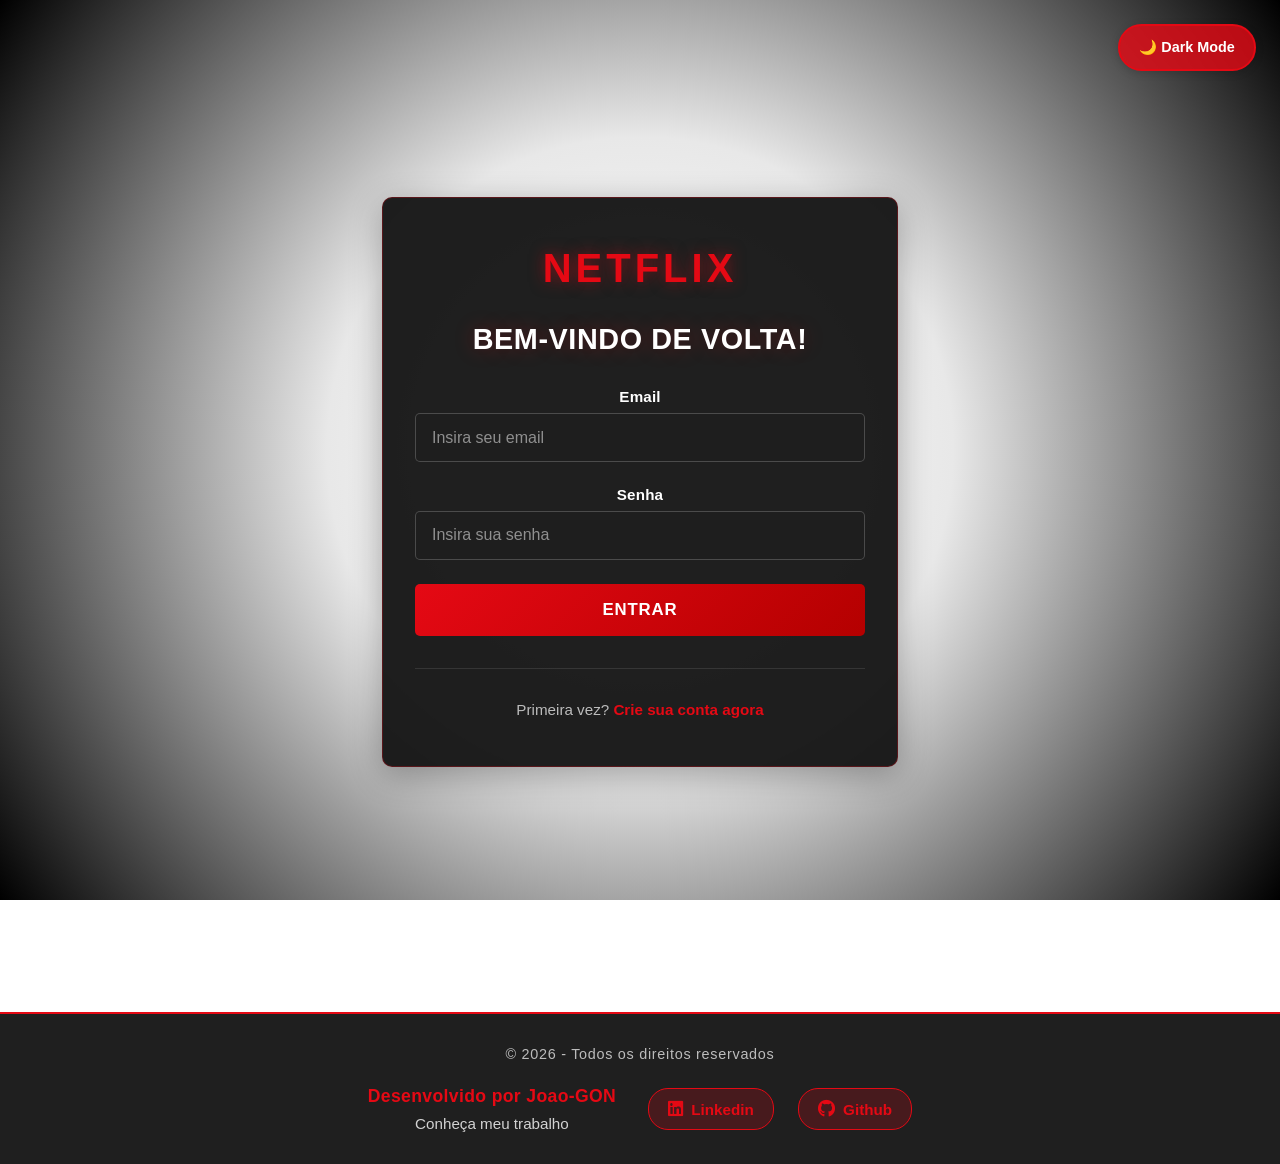
<file: index.html>
<!DOCTYPE html>

<html lang="pt-br">
<!-- O atributo lang define o idioma principal da página para acessibilidade & SEO -->
<head>
    <!-- Define o conjunto de caracteres para UTF-8, suportando caracteres acentuados em PT-BR -->
    <meta charset="UTF-8">
    <!-- Configura layout responsivo em dispositivos móveis -->
    <meta name="viewport" content="width=device-width, initial-scale=1.0">
    <!-- Título da aba do navegador -->
    <title>Netflix - Login</title>
    <!-- Conecta o arquivo de estilos CSS -->
    <link rel="stylesheet" href="style.css">
    <link rel="icon" type="image/png" sizes="32x32" href="Icons/netflix_macos_bigsur_icon_189917.png">
    <link rel="icon" type="image/png" sizes="16x16" href="Icons/netflix_macos_bigsur_icon_189917.png">
    <!-- Link para Font Awesome icons (para ícones de redes sociais) -->
    <link rel="stylesheet" href="https://cdnjs.cloudflare.com/ajax/libs/font-awesome/6.4.0/css/all.min.css">
    <!-- Conecta o arquivo JavaScript para funcionalidades interativas -->
    <script src="script.js"></script>
    <!-- Conecta o arquivo de navegação para gerenciar stack navigation -->
    <script src="navigation.js"></script>
</head>

<body>
    <!-- Botão para alternar entre Dark Mode e Light Mode -->
    <button id="theme-toggle" class="theme-toggle" aria-label="Mudar para Dark Mode">
        🌙 Dark Mode
    </button>
    
    <main class="login-container">
    <!-- Conteúdo principal da página de login -->

        <div class="login-box">
        <!-- Caixa do formulário de login -->
            
            <div class="netflix-logo">
            <!-- Logo/Marca Netflix -->
                <h2>NETFLIX</h2>
            </div>

            <h1 class="login-title">Bem-vindo de volta!</h1>
            <!-- Título da tela de login -->

            <form id="login-form" class="login-form" onsubmit="handleLogin(event)">
            <!-- Formulário de login com evento onsubmit -->

                <div class="form-group">
                <!-- Grupo do campo de email -->
                    <label for="email" class="form-label">Email</label>
                    <!-- Label para acessibilidade -->
                    <input 
                        type="email" 
                        id="email" 
                        name="email" 
                        class="form-input" 
                        placeholder="Insira seu email"
                        required
                        aria-label="Campo de email"
                    >
                    <!-- Input de email com validação -->
                </div>

                <div class="form-group">
                <!-- Grupo do campo de senha -->
                    <label for="password" class="form-label">Senha</label>
                    <!-- Label para acessibilidade -->
                    <input 
                        type="password" 
                        id="password" 
                        name="password" 
                        class="form-input" 
                        placeholder="Insira sua senha"
                        required
                        aria-label="Campo de senha"
                    >
                    <!-- Input de senha com validação -->
                </div>

                <button type="submit" class="btn-login">
                <!-- Botão de envio do formulário -->
                    Entrar
                </button>

            </form>
            <!-- Fim do formulário -->

            <div class="login-footer">
            <!-- Rodapé da seção de login -->
                <p class="login-hint">
                    Primeira vez? 
                    <span class="highlight">Crie sua conta agora</span>
                </p>
                <!-- Mensagem com destaque para nova conta -->
            </div>

        </div>
        <!-- Fim da caixa de login -->

    </main>
    <!-- Fim do conteúdo principal -->

    <!-- RODAPÉ DA PÁGINA -->
    <footer class="container-rodape">
    <!-- Container do rodapé com informações do desenvolvedor -->
        <div id="rodape">
        <!-- Seção interna do rodapé -->
            <p class="copyright">&copy; 2026 - Todos os direitos reservados</p>
            <!-- Ano e copyright -->
            
            <div class="footer-content">
                <div class="developer-info">
                <!-- Informações do desenvolvedor -->
                    <h3>Desenvolvido por Joao-GON</h3>
                    <!-- Nome do desenvolvedor -->
                    <p class="footer-description">Conheça meu trabalho</p>
                    <!-- Descrição chamada para ação -->
                </div>

                <div class="social-links">
                <!-- Links para redes sociais -->
                    <a href="https://www.linkedin.com/in/jo%C3%A3o-gon%C3%A7alves01/" target="_blank" rel="noopener noreferrer" class="social-link">
                    <!-- Link do LinkedIn com target="_blank" para abrir em nova aba -->
                        <i class="fa-brands fa-linkedin"></i> Linkedin
                    </a>
                    
                    <a href="https://github.com/joao-GON" target="_blank" rel="noopener noreferrer" class="social-link">
                    <!-- Link do GitHub com target="_blank" para abrir em nova aba -->
                        <i class="fa-brands fa-github"></i> Github
                    </a>
                </div>
            </div>
        </div>
    </footer>
    <!-- Fim do rodapé -->

</body>

</html>
</file>
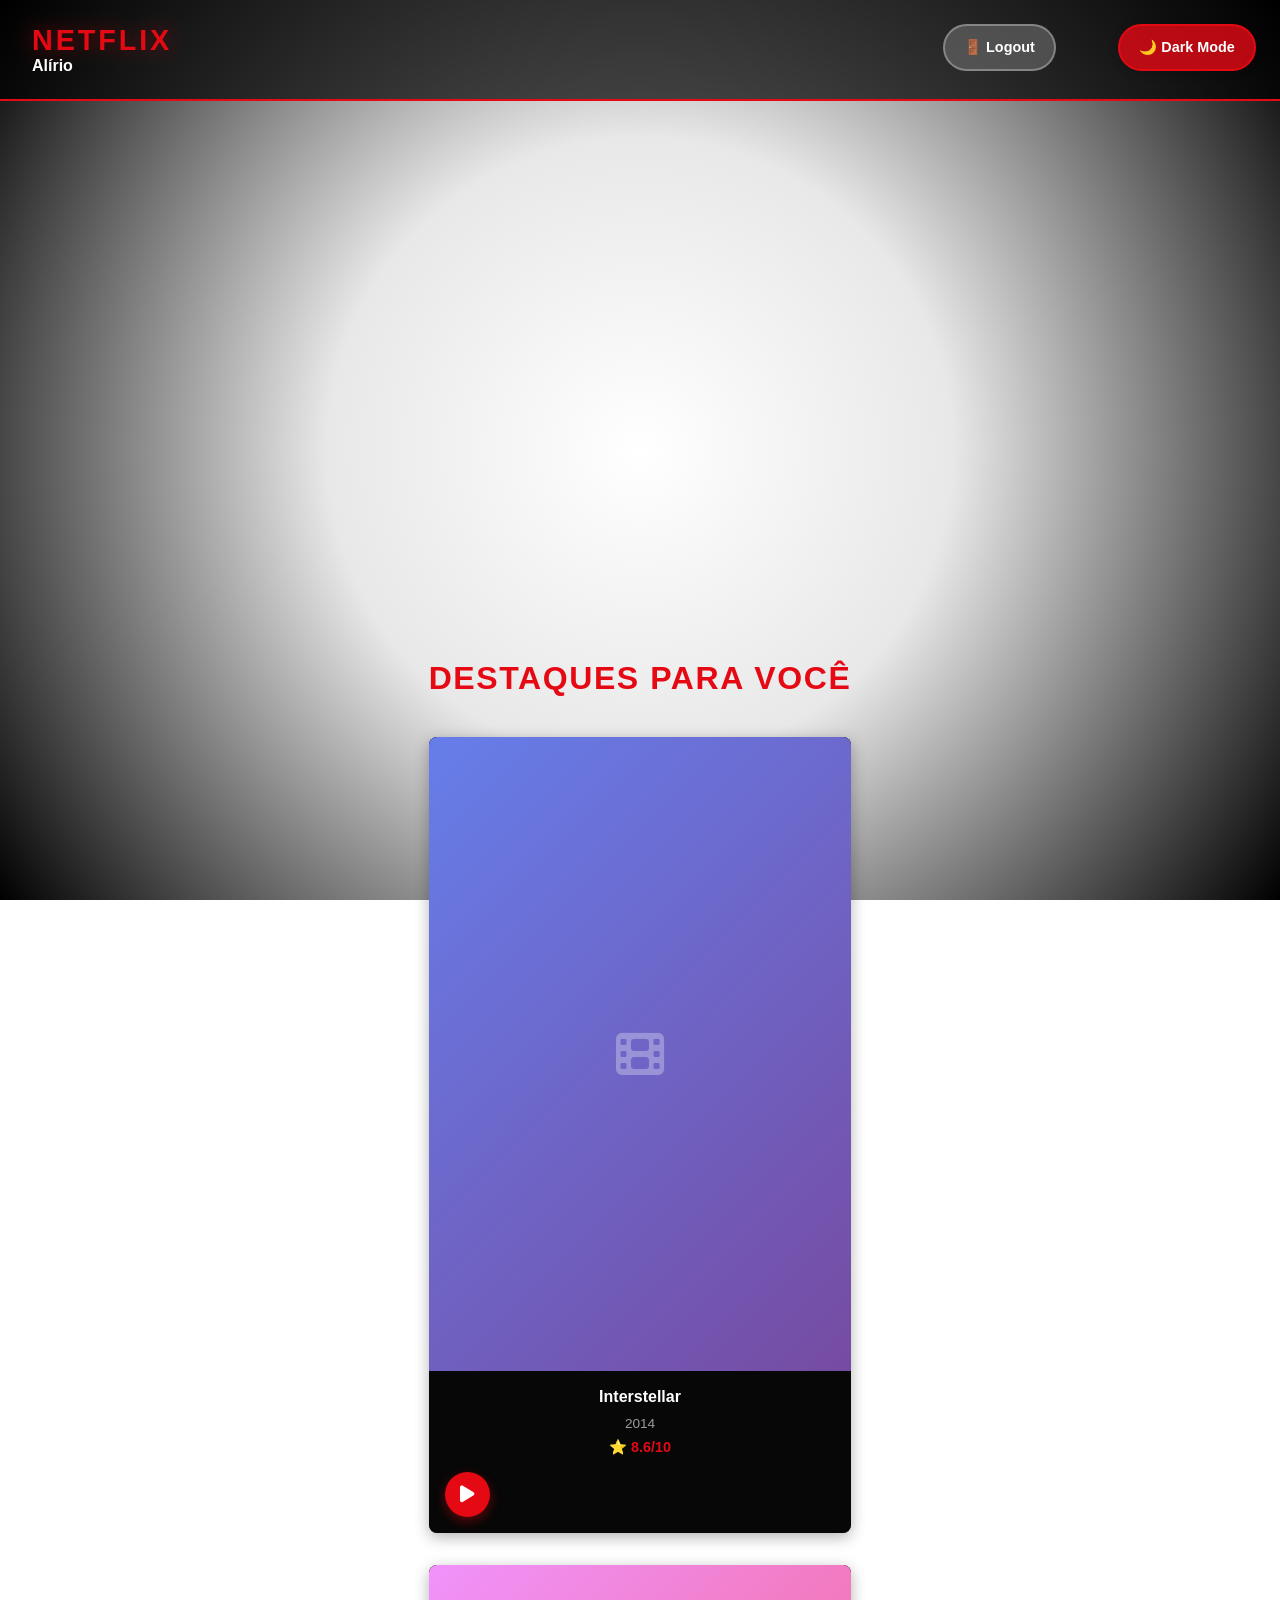
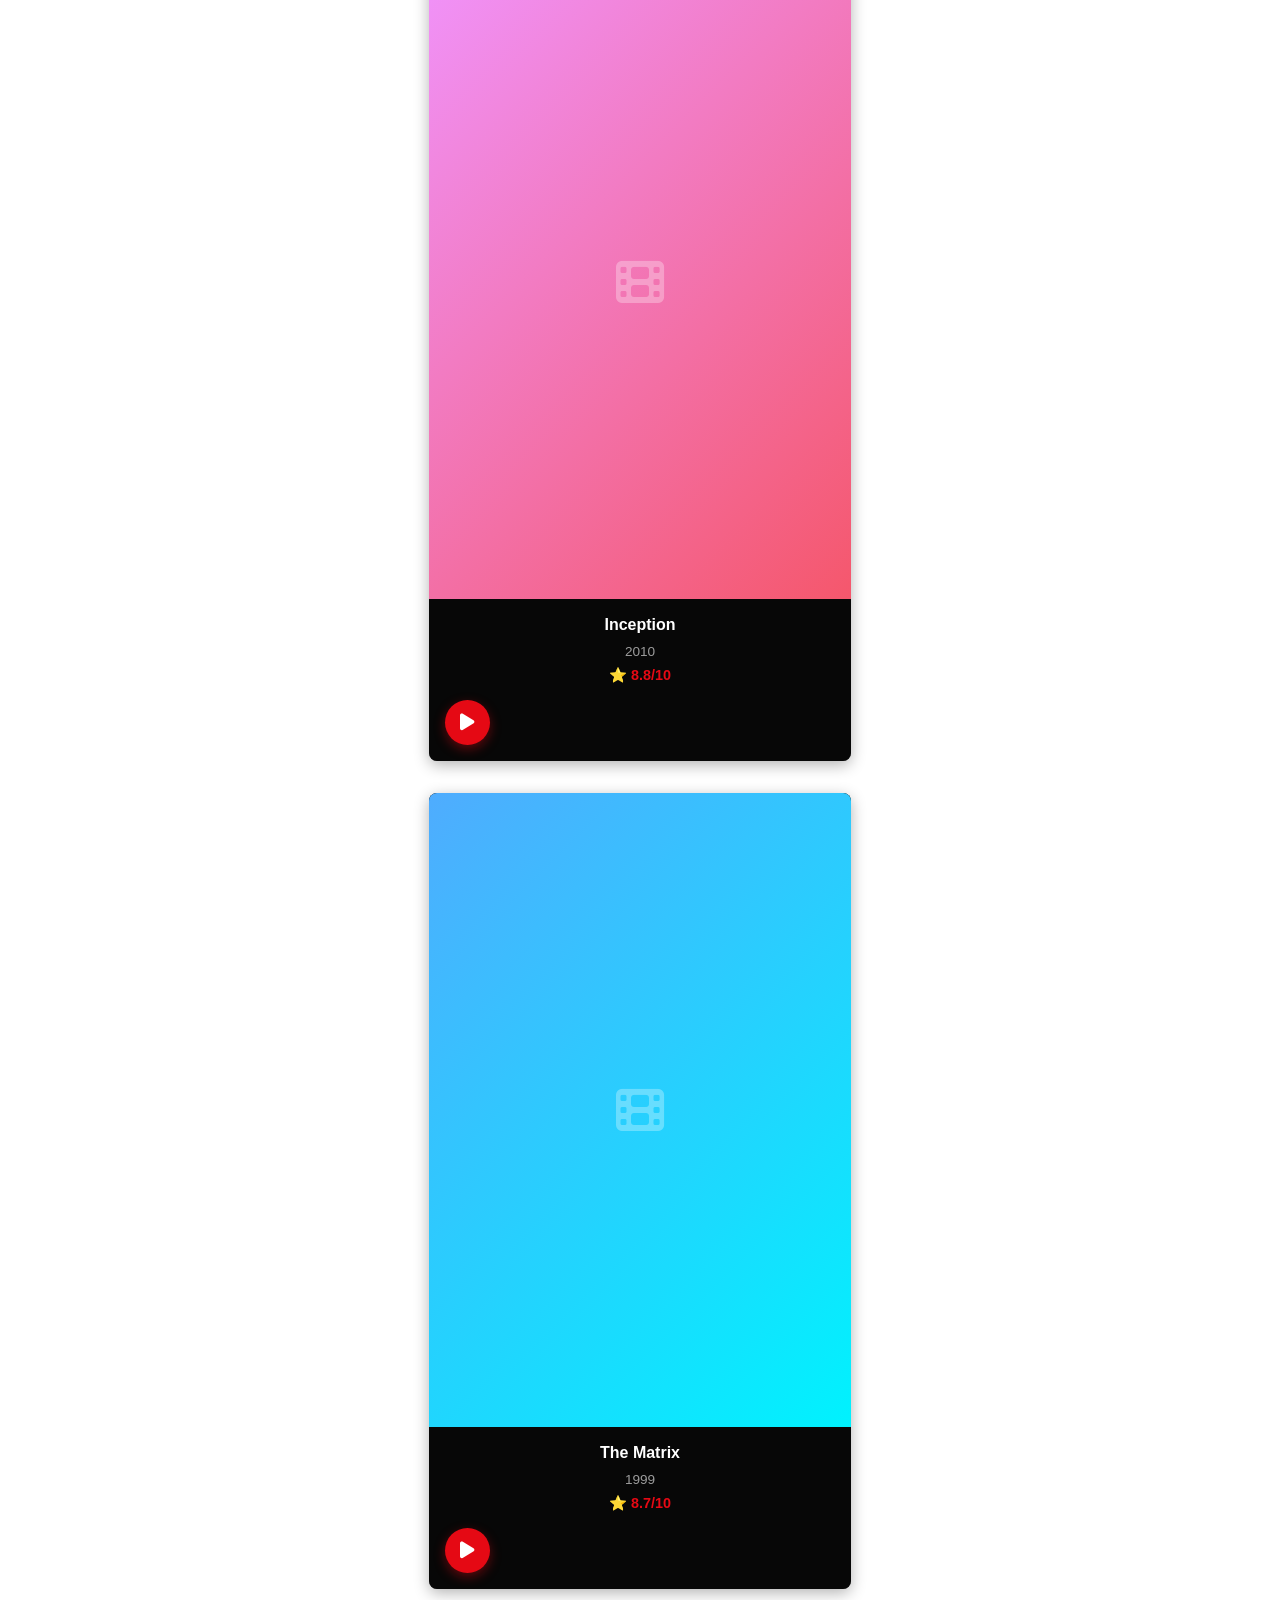
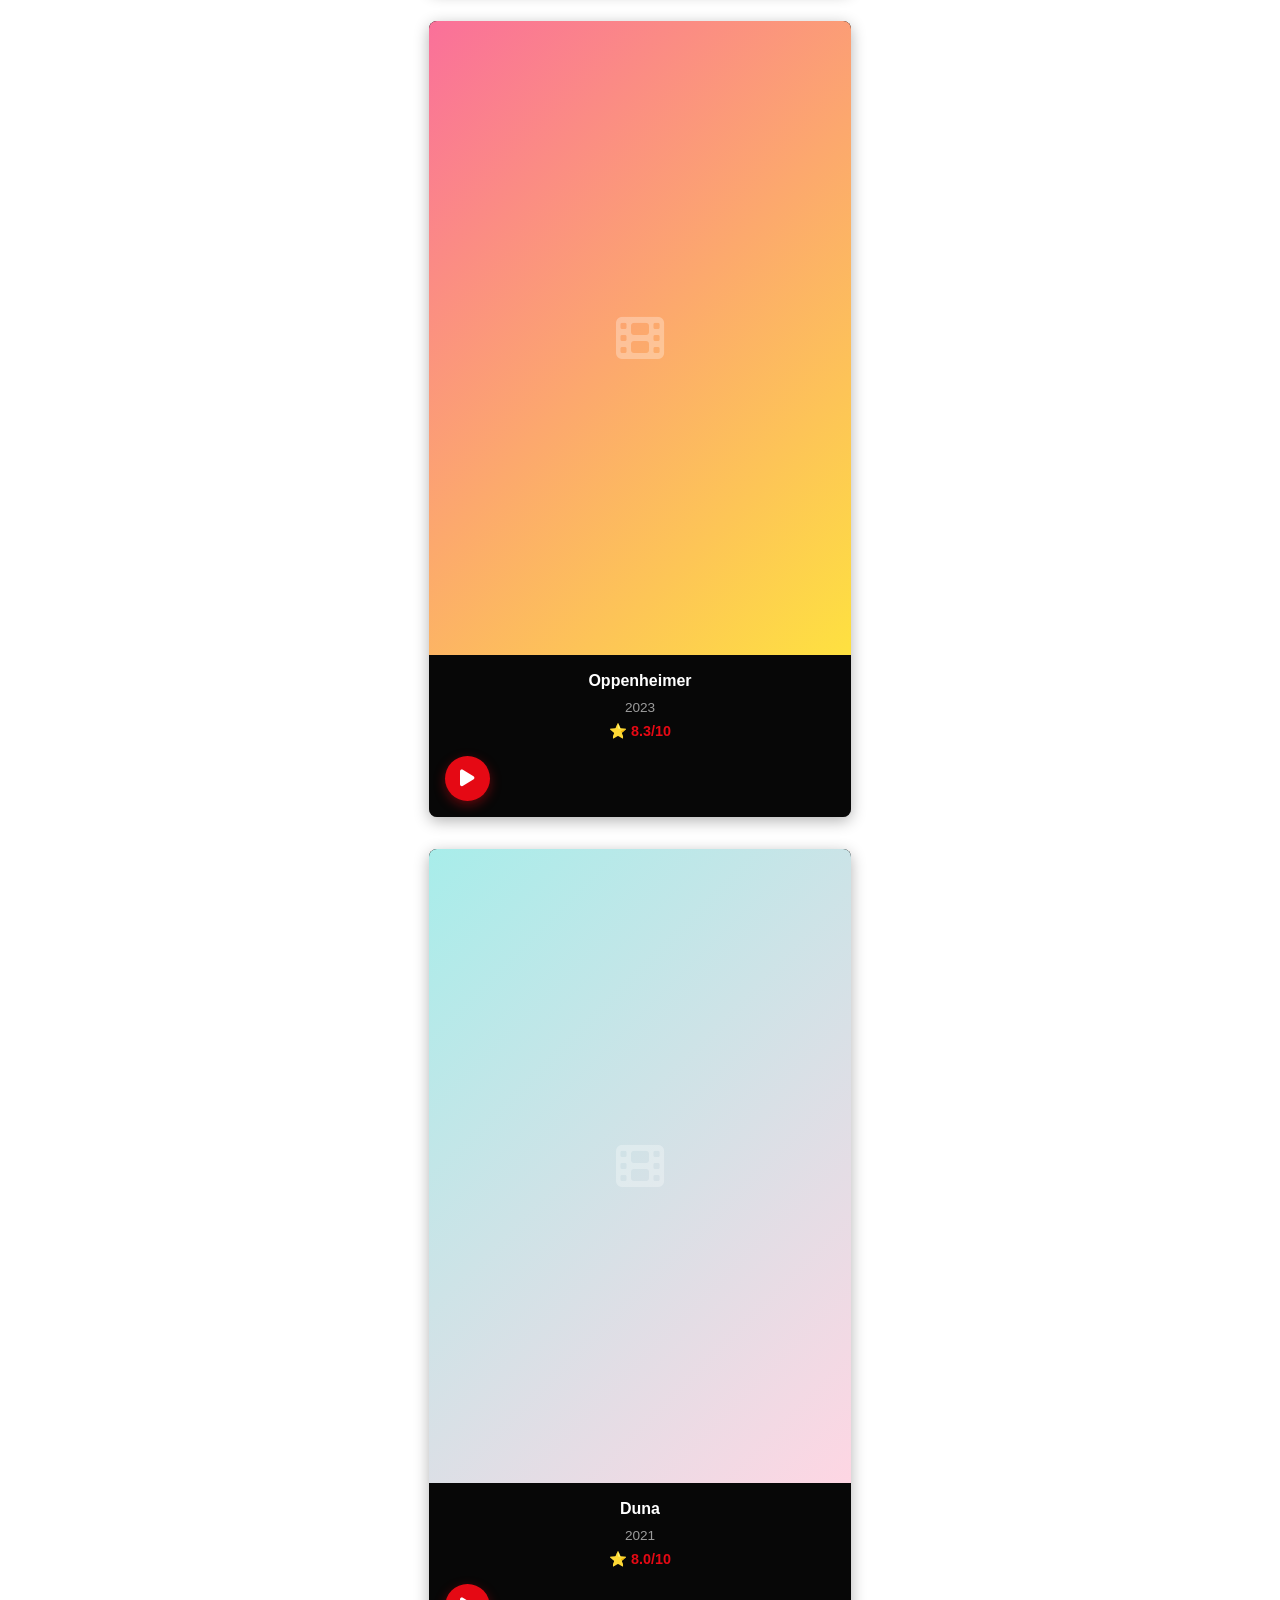
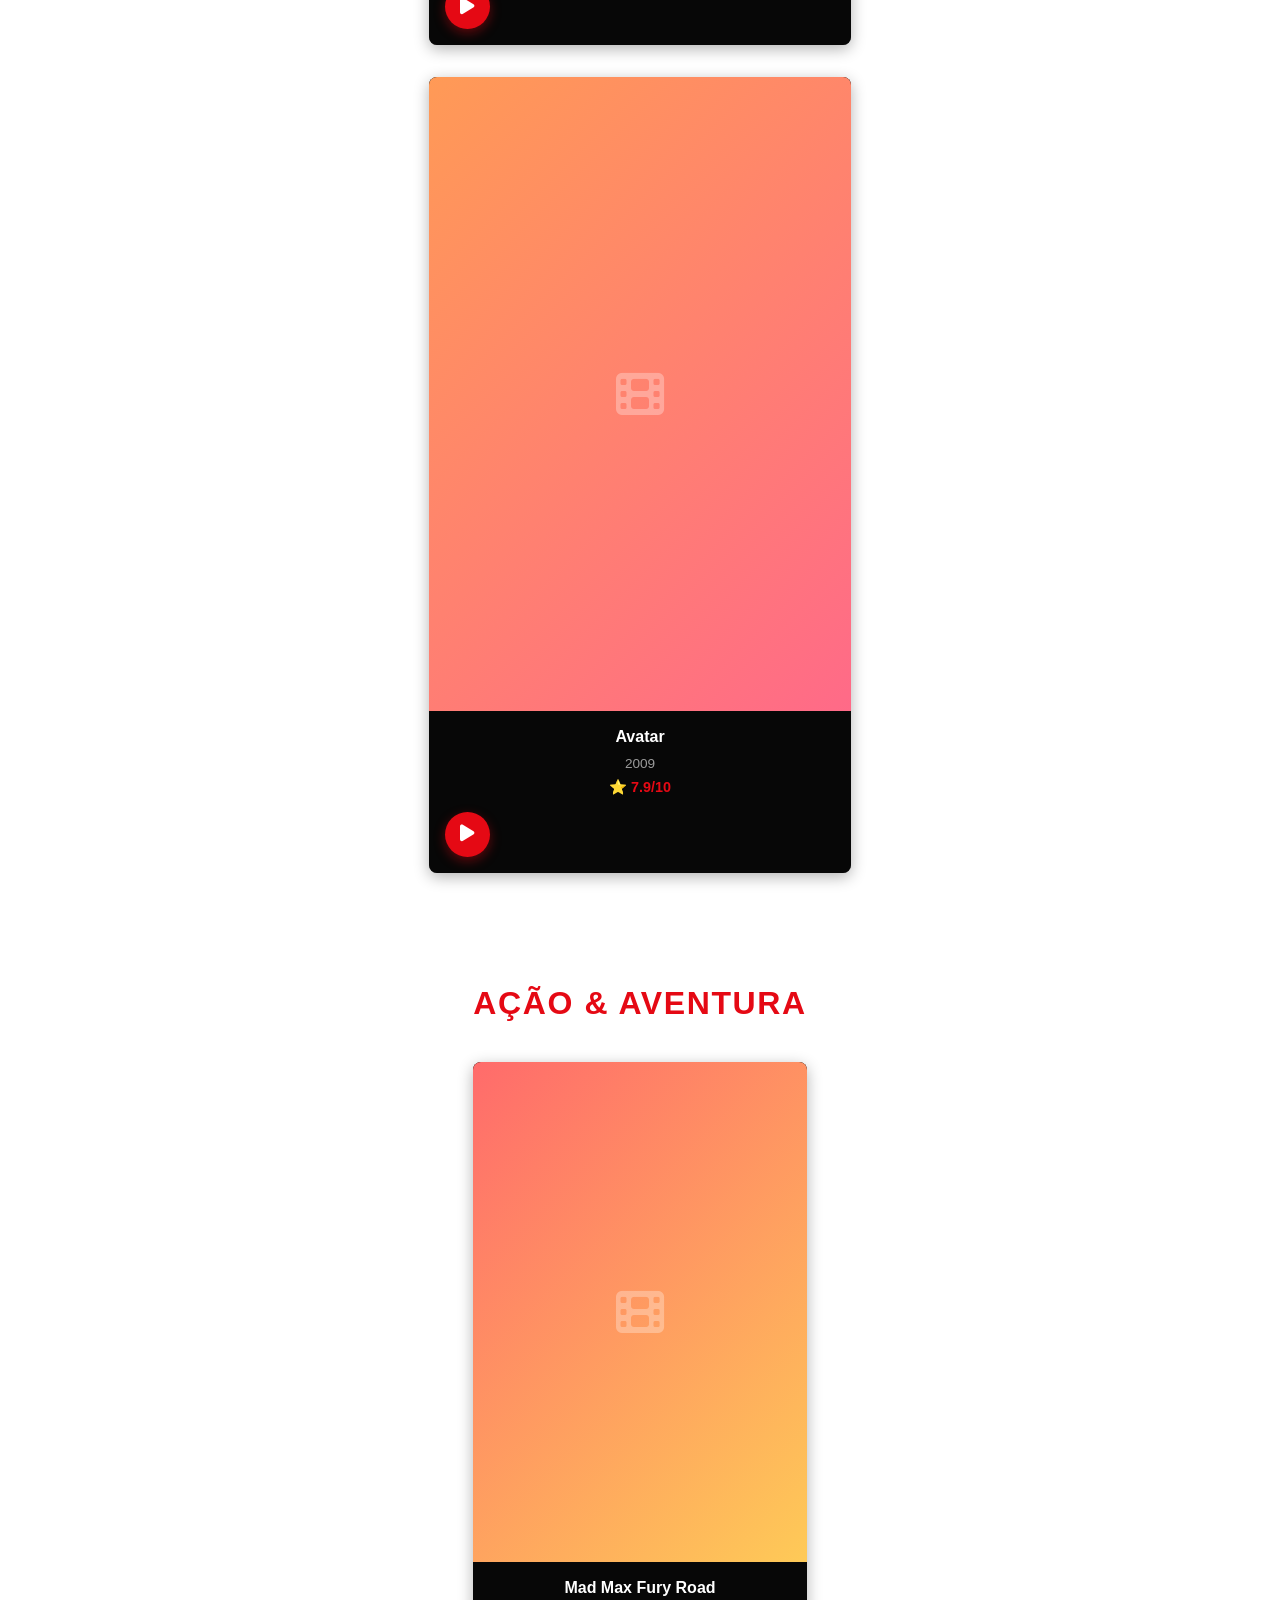
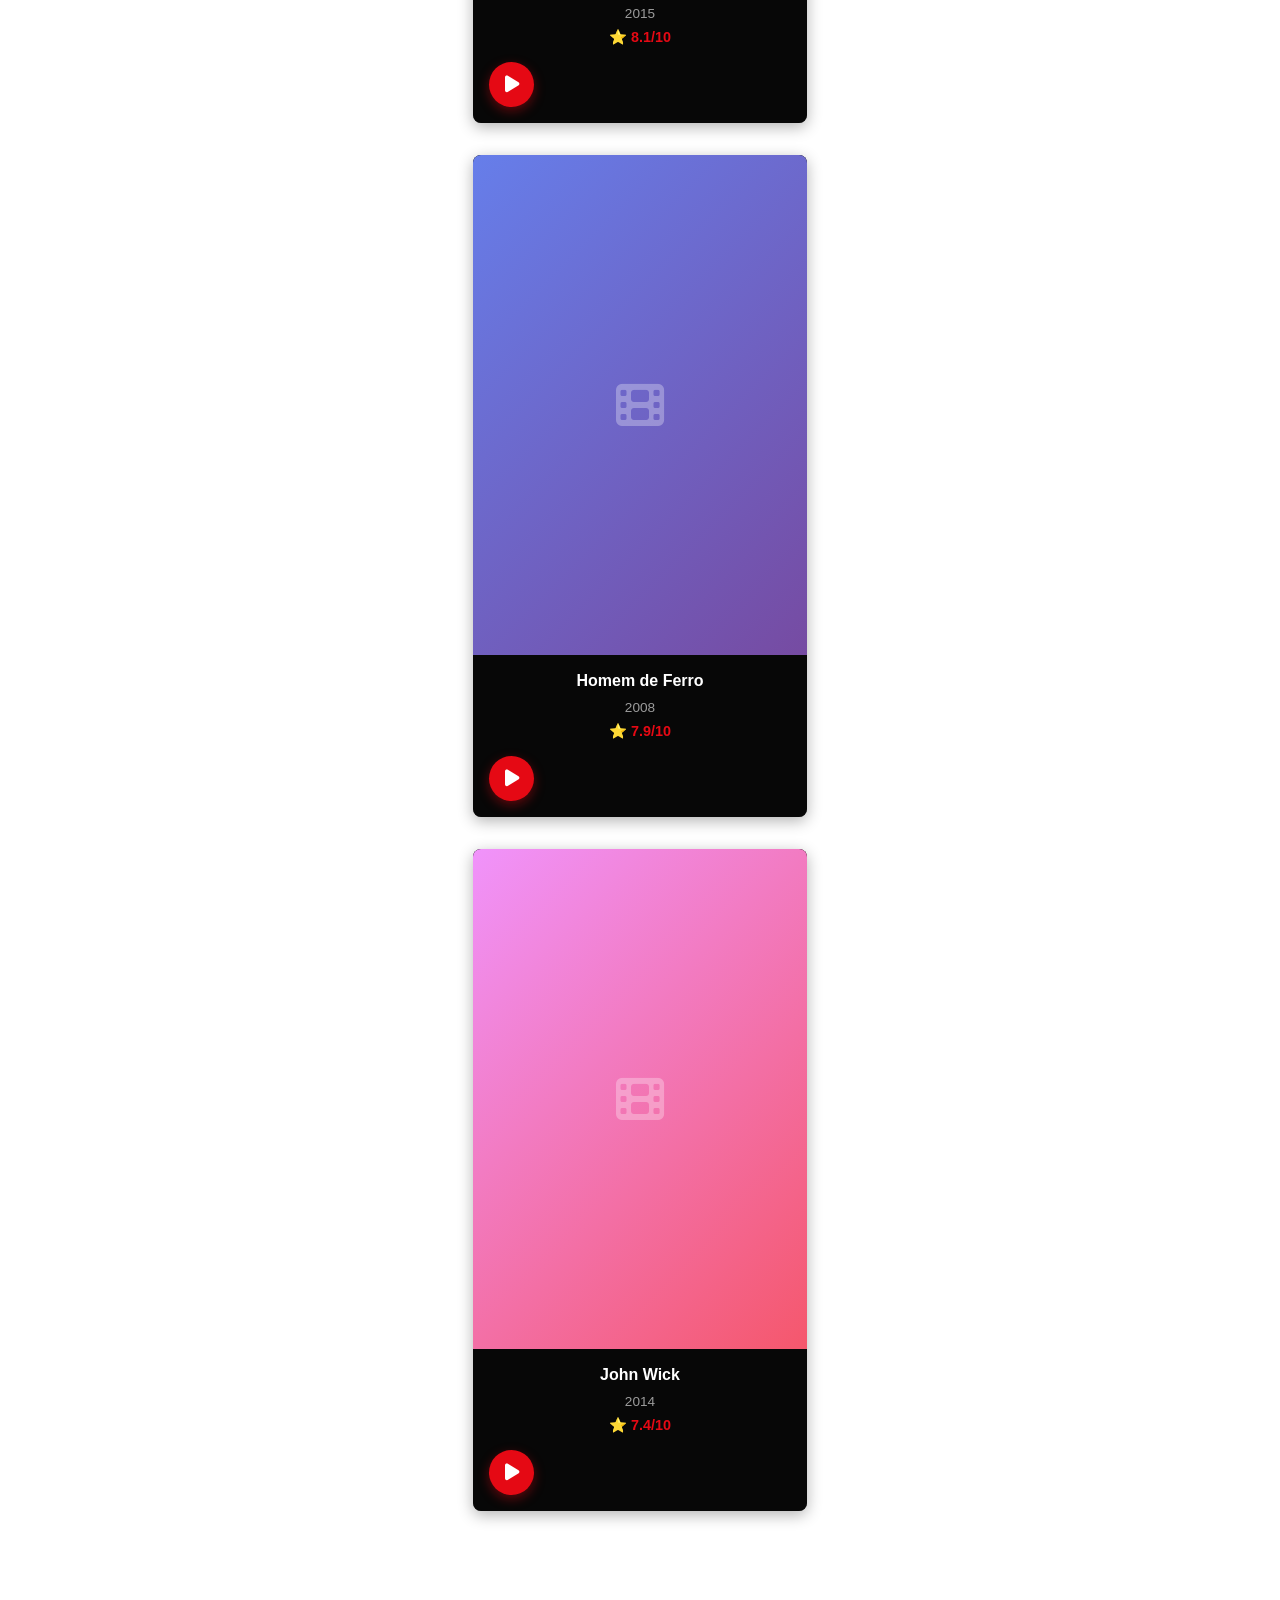
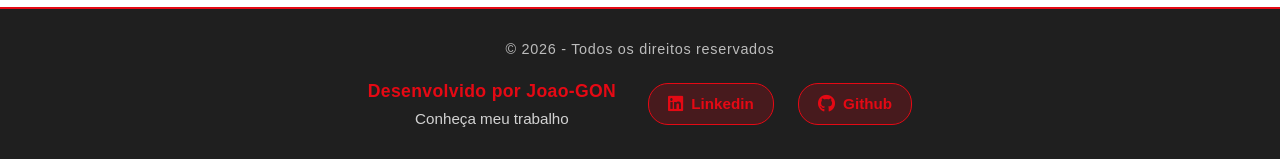
<file: catalogue.html>
<!DOCTYPE html>

<html lang="pt-br">
<!-- O atributo lang define o idioma principal da página para acessibilidade & SEO -->
<head>
    <!-- Define o conjunto de caracteres para UTF-8, suportando caracteres acentuados em PT-BR -->
    <meta charset="UTF-8">
    <!-- Configura layout responsivo em dispositivos móveis -->
    <meta name="viewport" content="width=device-width, initial-scale=1.0">
    <!-- Título da aba do navegador -->
    <title>Netflix - Catálogo</title>
    <!-- Conecta o arquivo de estilos CSS -->
    <link rel="stylesheet" href="style.css">
    <link rel="icon" type="image/png" sizes="32x32" href="Icons/netflix_macos_bigsur_icon_189917.png">
    <link rel="icon" type="image/png" sizes="16x16" href="Icons/netflix_macos_bigsur_icon_189917.png">
    <!-- Link para Font Awesome icons (para ícones de play e outros) -->
    <link rel="stylesheet" href="https://cdnjs.cloudflare.com/ajax/libs/font-awesome/6.4.0/css/all.min.css">
    <!-- Conecta o arquivo JavaScript para funcionalidades interativas -->
    <script src="script.js"></script>
    <!-- Conecta o arquivo de navegação para gerenciar stack navigation -->
    <script src="navigation.js"></script>

    <script>
        // Carrega o nome do perfil quando a página é carregada
        document.addEventListener('DOMContentLoaded', function() {
            const state = getCurrentState();
            if (state && state.profileName) {
                document.getElementById('user-name').textContent = state.profileName;
            }
        });
    </script>

<body class="catalogue-page">
    <!-- Botão para alternar entre Dark Mode e Light Mode -->
    <button id="theme-toggle" class="theme-toggle" aria-label="Mudar para Dark Mode">
        🌙 Dark Mode
    </button>
    
    <!-- Botão de Logout -->
    <button id="logout-btn" class="logout-btn" aria-label="Fazer logout e voltar ao login">
        🚪 Logout
    </button>
    
    <!-- HEADER DO CATÁLOGO -->
    <header class="catalogue-header">
    <!-- Cabeçalho com informações do perfil e busca -->
        <div class="header-content">
            <div class="netflix-header-logo">
            <!-- Logo Netflix no cabeçalho -->
                <h1>NETFLIX</h1>
            </div>

            <div class="user-profile-header">
            <!-- Informações do usuário logado -->
                <span class="user-name" id="user-name">Alírio</span>
                <!-- Nome do perfil selecionado -->
            </div>
        </div>
    </header>

    <main class="catalogue-container">
    <!-- Container principal do catálogo -->

        <!-- SEÇÃO: DESTAQUE DO FILME -->
        <section class="featured-section" aria-label="Filme em destaque">
        <!-- Seção com filme destaque (banner grande) -->
            <div class="featured-movie">
                <div class="featured-content">
                    <h2 class="featured-title">Chegada na Terra</h2>
                    <!-- Título do filme destaque -->
                    <p class="featured-description">Um épico de ficção científica que desafia a imaginação</p>
                    <!-- Descrição breve -->
                    
                    <div class="featured-buttons">
                    <!-- Botões de ação do filme destaque -->
                        <button class="btn-play featured-play">
                        <!-- Botão Play grande -->
                            <i class="fas fa-play"></i> Assistir Agora
                        </button>
                        <button class="btn-info featured-info">
                        <!-- Botão de Mais Informações -->
                            <i class="fas fa-info-circle"></i> Mais Informações
                        </button>
                    </div>
                </div>
            </div>
        </section>

        <!-- SEÇÃO: FILMES EM DESTAQUE -->
        <section class="movies-section">
        <!-- Seção com grade de filmes -->
            <h2 class="section-title">Destaques para Você</h2>
            <!-- Título da seção -->

            <div class="movies-grid" role="grid" aria-label="Grade de filmes em destaque">
            <!-- Grid responsiva de filmes -->

                <!-- FILME 1 -->
                <article class="movie-card" role="gridcell">
                    <div class="movie-poster">
                    <!-- Poster do filme (imagem) -->
                        <div class="poster-placeholder" style="background: linear-gradient(135deg, #667eea 0%, #764ba2 100%);">
                            <i class="fas fa-film"></i>
                        </div>
                    </div>
                    <div class="movie-info">
                    <!-- Informações do filme -->
                        <h3 class="movie-title">Interstellar</h3>
                        <!-- Título do filme -->
                        <p class="movie-year">2014</p>
                        <!-- Ano de lançamento -->
                        <p class="movie-rating">⭐ 8.6/10</p>
                        <!-- Classificação -->
                        <button class="btn-play movie-play">
                        <!-- Botão Play do card -->
                            <i class="fas fa-play"></i>
                        </button>
                    </div>
                </article>

                <!-- FILME 2 -->
                <article class="movie-card" role="gridcell">
                    <div class="movie-poster">
                        <div class="poster-placeholder" style="background: linear-gradient(135deg, #f093fb 0%, #f5576c 100%);">
                            <i class="fas fa-film"></i>
                        </div>
                    </div>
                    <div class="movie-info">
                        <h3 class="movie-title">Inception</h3>
                        <p class="movie-year">2010</p>
                        <p class="movie-rating">⭐ 8.8/10</p>
                        <button class="btn-play movie-play">
                            <i class="fas fa-play"></i>
                        </button>
                    </div>
                </article>

                <!-- FILME 3 -->
                <article class="movie-card" role="gridcell">
                    <div class="movie-poster">
                        <div class="poster-placeholder" style="background: linear-gradient(135deg, #4facfe 0%, #00f2fe 100%);">
                            <i class="fas fa-film"></i>
                        </div>
                    </div>
                    <div class="movie-info">
                        <h3 class="movie-title">The Matrix</h3>
                        <p class="movie-year">1999</p>
                        <p class="movie-rating">⭐ 8.7/10</p>
                        <button class="btn-play movie-play">
                            <i class="fas fa-play"></i>
                        </button>
                    </div>
                </article>

                <!-- FILME 4 -->
                <article class="movie-card" role="gridcell">
                    <div class="movie-poster">
                        <div class="poster-placeholder" style="background: linear-gradient(135deg, #fa709a 0%, #fee140 100%);">
                            <i class="fas fa-film"></i>
                        </div>
                    </div>
                    <div class="movie-info">
                        <h3 class="movie-title">Oppenheimer</h3>
                        <p class="movie-year">2023</p>
                        <p class="movie-rating">⭐ 8.3/10</p>
                        <button class="btn-play movie-play">
                            <i class="fas fa-play"></i>
                        </button>
                    </div>
                </article>

                <!-- FILME 5 -->
                <article class="movie-card" role="gridcell">
                    <div class="movie-poster">
                        <div class="poster-placeholder" style="background: linear-gradient(135deg, #a8edea 0%, #fed6e3 100%);">
                            <i class="fas fa-film"></i>
                        </div>
                    </div>
                    <div class="movie-info">
                        <h3 class="movie-title">Duna</h3>
                        <p class="movie-year">2021</p>
                        <p class="movie-rating">⭐ 8.0/10</p>
                        <button class="btn-play movie-play">
                            <i class="fas fa-play"></i>
                        </button>
                    </div>
                </article>

                <!-- FILME 6 -->
                <article class="movie-card" role="gridcell">
                    <div class="movie-poster">
                        <div class="poster-placeholder" style="background: linear-gradient(135deg, #ff9a56 0%, #ff6a88 100%);">
                            <i class="fas fa-film"></i>
                        </div>
                    </div>
                    <div class="movie-info">
                        <h3 class="movie-title">Avatar</h3>
                        <p class="movie-year">2009</p>
                        <p class="movie-rating">⭐ 7.9/10</p>
                        <button class="btn-play movie-play">
                            <i class="fas fa-play"></i>
                        </button>
                    </div>
                </article>

            </div>
        </section>

        <!-- SEÇÃO: AÇÃO & AVENTURA -->
        <section class="movies-section">
            <h2 class="section-title">Ação & Aventura</h2>

            <div class="movies-grid" role="grid" aria-label="Filmes de ação e aventura">

                <article class="movie-card" role="gridcell">
                    <div class="movie-poster">
                        <div class="poster-placeholder" style="background: linear-gradient(135deg, #ff6b6b 0%, #feca57 100%);">
                            <i class="fas fa-film"></i>
                        </div>
                    </div>
                    <div class="movie-info">
                        <h3 class="movie-title">Mad Max Fury Road</h3>
                        <p class="movie-year">2015</p>
                        <p class="movie-rating">⭐ 8.1/10</p>
                        <button class="btn-play movie-play">
                            <i class="fas fa-play"></i>
                        </button>
                    </div>
                </article>

                <article class="movie-card" role="gridcell">
                    <div class="movie-poster">
                        <div class="poster-placeholder" style="background: linear-gradient(135deg, #667eea 0%, #764ba2 100%);">
                            <i class="fas fa-film"></i>
                        </div>
                    </div>
                    <div class="movie-info">
                        <h3 class="movie-title">Homem de Ferro</h3>
                        <p class="movie-year">2008</p>
                        <p class="movie-rating">⭐ 7.9/10</p>
                        <button class="btn-play movie-play">
                            <i class="fas fa-play"></i>
                        </button>
                    </div>
                </article>

                <article class="movie-card" role="gridcell">
                    <div class="movie-poster">
                        <div class="poster-placeholder" style="background: linear-gradient(135deg, #f093fb 0%, #f5576c 100%);">
                            <i class="fas fa-film"></i>
                        </div>
                    </div>
                    <div class="movie-info">
                        <h3 class="movie-title">John Wick</h3>
                        <p class="movie-year">2014</p>
                        <p class="movie-rating">⭐ 7.4/10</p>
                        <button class="btn-play movie-play">
                            <i class="fas fa-play"></i>
                        </button>
                    </div>
                </article>

            </div>
        </section>

    </main>

    <!-- RODAPÉ DA PÁGINA -->
    <footer class="container-rodape">
    <!-- Container do rodapé com informações do desenvolvedor -->
        <div id="rodape">
        <!-- Seção interna do rodapé -->
            <p class="copyright">&copy; 2026 - Todos os direitos reservados</p>
            <!-- Ano e copyright -->
            
            <div class="footer-content">
                <div class="developer-info">
                <!-- Informações do desenvolvedor -->
                    <h3>Desenvolvido por Joao-GON</h3>
                    <!-- Nome do desenvolvedor -->
                    <p class="footer-description">Conheça meu trabalho</p>
                    <!-- Descrição chamada para ação -->
                </div>

                <div class="social-links">
                <!-- Links para redes sociais -->
                    <a href="https://www.linkedin.com/in/jo%C3%A3o-gon%C3%A7alves01/" target="_blank" rel="noopener noreferrer" class="social-link">
                    <!-- Link do LinkedIn com target="_blank" para abrir em nova aba -->
                        <i class="fa-brands fa-linkedin"></i> Linkedin
                    </a>
                    
                    <a href="https://github.com/joao-GON" target="_blank" rel="noopener noreferrer" class="social-link">
                    <!-- Link do GitHub com target="_blank" para abrir em nova aba -->
                        <i class="fa-brands fa-github"></i> Github
                    </a>
                </div>
            </div>
        </div>
    </footer>
    <!-- Fim do rodapé -->

</body>

</html>
</file>
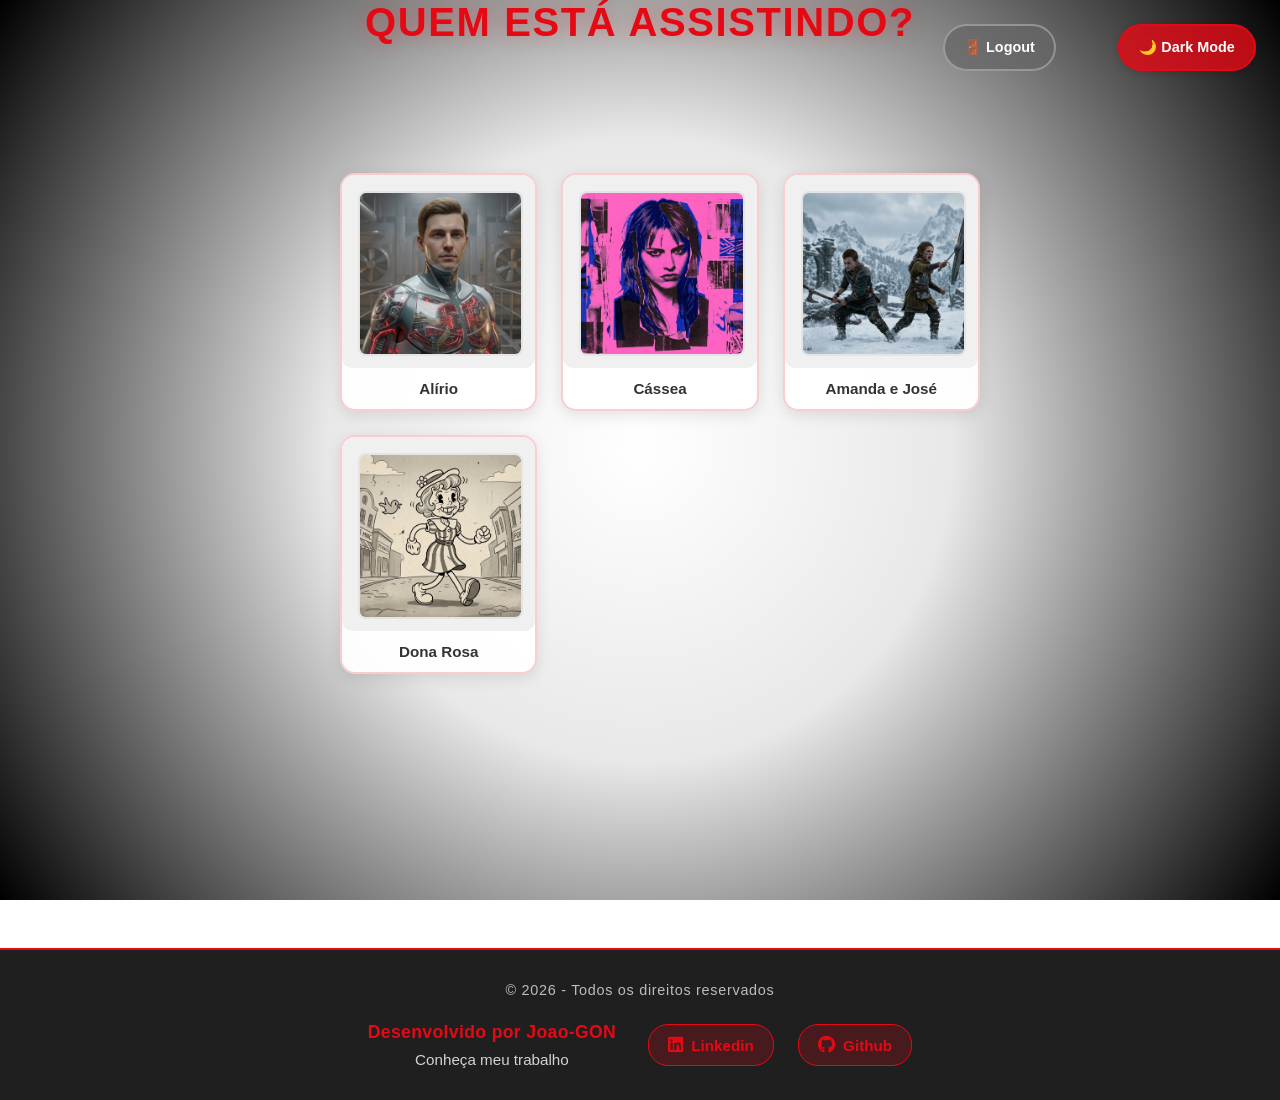
<file: perfis.html>
<!DOCTYPE html>

<html lang="pt-br">
<!-- O atributo lang define o idioma principal da página para acessibilidade & SEO -->
<head>
    <!-- Define o conjunto de caracteres para UTF-8, suportando caracteres acentuados em PT-BR -->
    <meta charset="UTF-8">
    <!-- Configura layout responsivo em dispositivos móveis -->
    <meta name="viewport" content="width=device-width, initial-scale=1.0">
    <!-- Título da aba do navegador -->
    <title>Netflix</title>
    <!-- Conecta o arquivo de estilos CSS -->
    <link rel="stylesheet" href="style.css">
    <link rel="icon" type="image/png" sizes="32x32" href="Icons/netflix_macos_bigsur_icon_189917.png">
    <link rel="icon" type="image/png" sizes="16x16" href="Icons/netflix_macos_bigsur_icon_189917.png">
    <!-- Link para Font Awesome icons (para ícones de redes sociais) -->
    <link rel="stylesheet" href="https://cdnjs.cloudflare.com/ajax/libs/font-awesome/6.4.0/css/all.min.css">
    <!-- Conecta o arquivo JavaScript para funcionalidades interativas -->
    <script src="script.js"></script>
    <!-- Conecta o arquivo de navegação para gerenciar stack navigation -->
    <script src="navigation.js"></script>
</head>

<body>
    <!-- Botão para alternar entre Dark Mode e Light Mode -->
    <button id="theme-toggle" class="theme-toggle" aria-label="Mudar para Dark Mode">
        🌙 Dark Mode
    </button>
    
    <!-- Botão de Logout -->
    <button id="logout-btn" class="logout-btn" aria-label="Fazer logout e voltar ao login">
        🚪 Logout
    </button>
    
    <main>
    <!-- Conteúdo principal da página (principal target de acessibilidade quando houver role=main implícito) -->

        <h1>Quem está assistindo?</h1>
        <!-- Título principal indicando seleção de perfil -->

        <section aria-label="Selecionar perfil">
        <!-- Seção informativa com label de acessibilidade -->
            <ul class="profiles">
            <!-- Lista não ordenada contendo os perfis disponíveis -->
                <li class="profile">
                <!-- Item de lista representando um perfil -->
                    <figure>
                        <img src="Assets/Perfil 1.2.png" alt="Imagem que mostra o avatar masculino do Perfil 1 com um fundo vermelho">
                    </figure>
                    <p class="profile-name">Alírio</p>
                </li>

                <li class="profile">
                <!-- Item de lista representando um perfil -->
                    <figure>
                        <img src="Assets/Perfil 2.2.png" alt="Imagem que mostra o avatar feminino do Perfil 2 com um fundo roxo">
                    </figure>
                    <p class="profile-name">Cássea</p>
                </li>

                <li class="profile">
                <!-- Item de lista representando um perfil -->
                    <figure>
                        <img src="Assets/Perfil 3.2.png" alt="Imagem que mostra o avatar do Perfil 3 com um fundo azul">
                    </figure>
                    <p class="profile-name">Amanda e José</p>
                </li>

                <li class="profile">
                <!-- Item de lista representando um perfil -->
                    <figure>
                        <img src="Assets/Perfil 4.2.png" alt="Imagem que mostra o avatar masculino do Perfil 1 com um fundo vermelho">
                    </figure>
                    <p class="profile-name">Dona Rosa</p>
                </li>

            </ul>
            <!-- Final da lista de perfis -->
        </section>
        <!-- Final da seção de perfis -->
    </main>
    <!-- Fim do conteúdo principal -->

    <!-- RODAPÉ DA PÁGINA -->
    <footer class="container-rodape">
    <!-- Container do rodapé com informações do desenvolvedor -->
        <div id="rodape">
        <!-- Seção interna do rodapé -->
            <p class="copyright">&copy; 2026 - Todos os direitos reservados</p>
            <!-- Ano e copyright -->
            
            <div class="footer-content">
                <div class="developer-info">
                <!-- Informações do desenvolvedor -->
                    <h3>Desenvolvido por Joao-GON</h3>
                    <!-- Nome do desenvolvedor -->
                    <p class="footer-description">Conheça meu trabalho</p>
                    <!-- Descrição chamada para ação -->
                </div>

                <div class="social-links">
                <!-- Links para redes sociais -->
                    <a href="https://www.linkedin.com/in/jo%C3%A3o-gon%C3%A7alves01/" target="_blank" rel="noopener noreferrer" class="social-link">
                    <!-- Link do LinkedIn com target="_blank" para abrir em nova aba -->
                        <i class="fa-brands fa-linkedin"></i> Linkedin
                    </a>
                    
                    <a href="https://github.com/joao-GON" target="_blank" rel="noopener noreferrer" class="social-link">
                    <!-- Link do GitHub com target="_blank" para abrir em nova aba -->
                        <i class="fa-brands fa-github"></i> Github
                    </a>
                </div>
            </div>
        </div>
    </footer>
    <!-- Fim do rodapé -->

    <script>
        // Adiciona funcionalidade de navegação ao clicar em qualquer perfil
        document.addEventListener('DOMContentLoaded', function() {
            const profiles = document.querySelectorAll('.profile');
            
            profiles.forEach(profile => {
                profile.addEventListener('click', function() {
                    // Obtém o nome do perfil do elemento .profile-name dentro do card clicado
                    const profileName = this.querySelector('.profile-name').textContent;
                    
                    // Navega para a página de catálogo com o nome do perfil
                    navigateTo('catalogue', { profileName: profileName });
                });
            });
        });
    </script>

</body>

</html>
</file>
<file: style.css>
cat > style.css 

<<'EOF'

* {
  box-sizing: border-box;                                                /* Faz com que padding e border sejam incluídos na largura/altura total dos elementos */
}
body {
  margin: 0;                                                      /* Remove margens padrão do body */
  min-height: 100vh;                                              /* Garante altura mínima de 100% da altura da viewport */
  font-family: "Helvetica Neue", Helvetica, Arial, sans-serif;    /* Define a família de fontes, priorizando Helvetica Neue */
  color: #333;                                                  /* Define a cor do texto como cinza escuro (light mode) */
  background: radial-gradient(circle at center, #ffffff 0%, #e8e8e8 40%, #000000 100%); /* Gradiente radial: branco centro → cinza → preto borda */
  background-attachment: fixed;                                   /* Fixa o fundo para que não role com a página */
}
main {
  display: grid;                                                  /* Usa layout em grid para o main */
  place-items: center;                                            /* Centraliza itens no grid */
  align-content: start;                                           /* Alinha o conteúdo ao topo */
  min-height: 100vh;                                              /* Altura mínima de 100% da viewport */
  padding: 12rem 1rem 3rem;                                       /* Padding superior de 12rem, lateral de 1rem, inferior de 3rem */
  text-align: center;                                             /* Alinha texto ao centro */
  gap: 1rem;                                                      /* Espaçamento entre itens do grid */
}
h1 {
  font-size: clamp(2.2rem, 2.5vw, 3rem);                          /* Tamanho da fonte responsivo entre 2.2rem e 3rem */
  letter-spacing: 0.04em;                                         /* Espaçamento entre letras */
  text-transform: uppercase;                                      /* Transforma texto em maiúsculo */
  margin: 8rem 0 7rem;                                            /* Margem superior de 8rem, inferior de 7rem */
  color: #e50914;                                               /* Cor do texto vermelho Netflix */
  text-shadow: 0 0 20px rgba(229, 9, 20, 0.3);                    /* Sombra suave no texto */
}
.profiles {
  display: grid;                                                  /* Layout em grid para os perfis */
  gap: 1.5rem;                                                    /* Espaçamento entre perfis */
  grid-template-columns: repeat(auto-fit, minmax(160px, 1fr));    /* Colunas responsivas com largura mínima de 162px */
  width: min(50%, 720px);                                         /* Largura máxima de 50% ou 720px */
  margin: 0 auto;                                                 /* Centraliza horizontalmente */
}
.profile {
  background: rgba(255, 255, 255, 0.95);                         /* Fundo semi-transparente branco (light mode) */
  border: 2px solid rgba(229, 9, 20, 0.2);                      /* Borda fina com cor vermelha suave */
  border-radius: 15px;                                            /* Bordas arredondadas */
  transition: transform 0.25s ease, box-shadow 0.50s ease, border-color 0.25s ease;     /* Transições suaves para transform, sombra e cor da borda */
  overflow: hidden;                                               /* Esconde conteúdo que ultrapassa */
  cursor: pointer;                                                /* Cursor de ponteiro ao passar o mouse */
  box-shadow: 0 4px 15px rgba(0, 0, 0, 0.1);                    /* Sombra suave para profundidade */
}
.profile:hover,
.profile:focus-within {
  transform: translateY(-5px) scale(1.03);                        /* Move para cima e aumenta ligeiramente no hover/foco */
  box-shadow: 0 8px 25px rgba(229, 9, 20, 0.3);                 /* Sombra vermelha suave no hover */
  border-color: rgba(229, 9, 20, 0.6);                          /* Cor da borda vermelha no hover */
}
.profile:hover .profile-name {
  color: #e50914;                                               /* Cor do nome fica vermelha no hover do perfil */
}
figure {
  margin: 0;                                                      /* Remove margens */  
  padding: 1rem;                                                  /* Padding interno */
  aspect-ratio: 1 / 1;                                            /* Mantém proporção quadrada */
  overflow: hidden;                                               /* Esconde overflow */
  border-radius: 10px;                                            /* Bordas arredondadas */
  background: #f0f0f0;                                            /* Fundo cinza claro (light mode) */
}
.profile img {
  width: 100%;                                                    /* Largura total do container */
  height: 100%;                                                   /* Altura total do container */
  display: block;                                                 /* Remove espaço extra abaixo da imagem */
  object-fit: cover;                                              /* Corta imagem para cobrir o espaço sem distorcer */
  border: 2px solid rgba(200, 200, 200, 0.3);                   /* Borda fina cinza claro */
  border-radius: 8px;                                             /* Bordas arredondadas */
  background: #f0f0f0;                                            /* Fundo cinza claro (light mode) */
}
.profile-name {
  margin: 0.75rem 0 0.75rem;                                      /* Margem superior e inferior */
  font-size: 0.95rem;                                             /* Tamanho da fonte */
  font-weight: 700;                                               /* Peso da fonte em negrito */
  color: #333;                                                  /* Cor cinza escuro (light mode) */
  text-shadow: none;                                              /* Sem sombra (não necessária em light mode) */
}
@media (max-width: 480px) {                                         /* Media query para dispositivos móveis muito pequenos (até 480px) */
  main {
    padding: 2rem 0.8rem 2rem;                                     /* Reduz padding para telas pequenas */
    min-height: auto;                                             /* Altura automática para não forçar espaço */
  }
  h1 {
    font-size: 1.5rem;                                            /* Tamanho reduzido para mobile */
    margin: 0 0 1.5rem;                                           /* Margem inferior reduzida */
    letter-spacing: 0.02em;                                       /* Espaçamento entre letras reduzido */
  }
  .profiles {
    width: 100%;                                                  /* Usa 100% da largura em mobile */
    gap: 1rem;                                                    /* Espaçamento reduzido entre perfis */
    grid-template-columns: repeat(auto-fit, minmax(80px, 1fr));  /* Colunas menores para mobile */
    padding: 0 0.5rem;                                            /* Padding lateral para evitar bater nas bordas */
  }
  .profile {
    border-radius: 10px;                                          /* Bordas menos arredondadas */
  }
  .profile-name {
    font-size: 0.8rem;                                            /* Texto menor para mobile */
    margin: 0.5rem 0;                                             /* Margem reduzida */
  }
  figure {
    padding: 0.8rem;                                              /* Padding reduzido na figura */
  }
}

@media (min-width: 481px) and (max-width: 768px) {                /* Media query para tablets (481px - 768px) */
  main {
    padding: 4rem 1.5rem 2rem;                                    /* Padding balanceado para tablet */
  }
  h1 {
    font-size: 2rem;                                              /* Tamanho da fonte aumentado para tablet */
    margin: 0 0 3rem;                                             /* Margem ajustada */
  }
  .profiles {
    width: 80%;                                                   /* 80% da largura em tablet */
    gap: 1.3rem;                                                  /* Espaçamento moderado */
    grid-template-columns: repeat(auto-fit, minmax(120px, 1fr)); /* Colunas maiores que mobile */
  }
  .profile-name {
    font-size: 0.9rem;                                            /* Tamanho intermediário */
  }
}

@media (min-width: 769px) and (max-width: 1024px) {               /* Media query para tablets grandes (769px - 1024px) */
  main {
    padding: 6rem 2rem 3rem;                                      /* Padding aumentado */
  }
  h1 {
    font-size: 2.5rem;                                            /* Tamanho grande do título */
    margin: 0 0 4rem;                                             /* Espaçamento generoso */
  }
  .profiles {
    width: 70%;                                                   /* 70% da largura */
    gap: 1.5rem;                                                  /* Espaçamento normal */
    grid-template-columns: repeat(auto-fit, minmax(140px, 1fr)); /* Colunas próximas ao tamanho original */
  }
  .profile-name {
    font-size: 0.95rem;                                           /* Tamanho próximo ao original */
  }
}

@media (min-width: 1025px) {                                       /* Media query para desktops (acima de 1025px) */
  main {
    padding: 10rem 1rem 3rem;                                     /* Padding máximo para desktop */
  }
  h1 {
    font-size: clamp(2.5rem, 3vw, 3rem);                         /* Tamanho responsivo máximo */
    margin: 0 0 7rem;                                             /* Margem original */
  }
  .profiles {
    width: min(50%, 720px);                                       /* Mantem tamanho original */
    gap: 1.5rem;                                                  /* Espaçamento original */
    grid-template-columns: repeat(auto-fit, minmax(160px, 1fr)); /* Colunas originais */
  }
  .profile-name {
    font-size: 0.95rem;                                           /* Tamanho original */
  }
}

@media (max-width: 500px) {                                        /* Media query para telas menores que 500px */
  h1 {
    font-size: 1.7rem;                                            /* Tamanho menor da fonte para mobile */
  }
  .profile {
    border-radius: 12px;                                          /* Bordas menos arredondadas para mobile */
  }
}

/* ==================== TEMA E BOTÃO DE ALTERNADOR ==================== */

.theme-toggle {
  position: fixed;                                                /* Posiciona o botão de forma fixa na tela */
  top: 1.5rem;                                                    /* Distância do topo */
  right: 1.5rem;                                                  /* Distância da direita */
  padding: 0.8rem 1.2rem;                                         /* Padding interno do botão */
  font-size: 0.9rem;                                              /* Tamanho da fonte */
  font-weight: 600;                                               /* Peso da fonte em semi-negrito */
  background: rgba(229, 9, 20, 0.8);                              /* Fundo vermelho Netflix com transparência */
  color: #fff;                                                    /* Cor do texto branco */
  border: 2px solid #e50914;                                      /* Borda vermelha */
  border-radius: 25px;                                            /* Bordas bem arredondadas (botão piloto) */
  cursor: pointer;                                                /* Cursor de ponteiro */
  transition: all 0.3s ease;                                      /* Transição suave para todas as propriedades */
  z-index: 1000;                                                  /* Garante que apareça acima de outros elementos */
  box-shadow: 0 2px 8px rgba(0, 0, 0, 0.15);                     /* Sombra leve para light mode */
}

.theme-toggle:hover {
  background: #e50914;                                            /* Fundo mais opaco no hover */
  transform: scale(1.05);                                         /* Aumenta ligeiramente o botão */
  box-shadow: 0 4px 16px rgba(0, 0, 0, 0.2);                     /* Sombra mais intensa no hover */
}

.theme-toggle:active {
  transform: scale(0.95);                                         /* Reduz ao clicar (effect de pressão) */
}

.logout-btn {
  position: fixed;                                                /* Posiciona de forma fixa */
  top: 1.5rem;                                                    /* Distância do topo */
  right: 14rem;                                                   /* À esquerda do theme-toggle */
  padding: 0.8rem 1.2rem;                                         /* Padding interno */
  font-size: 0.9rem;                                              /* Tamanho da fonte */
  font-weight: 600;                                               /* Semi-negrito */
  background: rgba(100, 100, 100, 0.7);                          /* Fundo cinza com transparência */
  color: #fff;                                                    /* Texto branco */
  border: 2px solid rgba(255, 255, 255, 0.3);                   /* Borda clara */
  border-radius: 25px;                                            /* Bordas bem arredondadas */
  cursor: pointer;                                                /* Cursor de ponteiro */
  transition: all 0.3s ease;                                      /* Transição suave */
  z-index: 999;                                                   /* Abaixo do theme-toggle */
}

.logout-btn:hover {
  background: rgba(120, 120, 120, 0.9);                          /* Fundo mais opaco */
  border-color: rgba(255, 255, 255, 0.6);                       /* Borda mais visível */
  transform: scale(1.05);                                         /* Aumenta ligeiramente */
  box-shadow: 0 4px 12px rgba(0, 0, 0, 0.2);                    /* Sombra */
}

.logout-btn:active {
  transform: scale(0.95);                                         /* Reduz ao clicar */
}

@media (max-width: 480px) {
  .logout-btn {
    top: 5.5rem;                                                  /* Posição abaixo em mobile */
    right: 1.5rem;                                                /* À direita em mobile */
    padding: 0.6rem 0.9rem;                                       /* Padding reduzido */
    font-size: 0.8rem;                                            /* Font menor */
  }

  .theme-toggle {
    top: 1rem;                                                    /* Ajusta para mobile */
    right: 1rem;                                                  /* Ajusta para mobile */
    padding: 0.6rem 0.9rem;                                       /* Padding reduzido */
    font-size: 0.8rem;                                            /* Font menor */
  }
}

/* ==================== LIGHT MODE (PADRÃO) ==================== */

/* Estilos padrão já são Light Mode, não precisa de mudanças */

/* ==================== DARK MODE ==================== */

html.dark-mode {
  /* O HTML com classe dark-mode muda os estilos */
}

html.dark-mode body {
  background: radial-gradient(circle at center, #0a0a0a 0%, #1a1a1a 65%); /* Fundo mais escuro */
  color: #e8e8e8;                                                /* Texto mais claro para melhor contraste */
}

html.dark-mode h1 {
  color: #ff4444;                                                 /* Vermelho mais brilhante em dark mode */
  text-shadow: 0 0 30px rgba(255, 68, 68, 0.6);                 /* Sombra de texto mais intensa */
}

html.dark-mode .profile {
  background: rgba(10, 10, 10, 0.95);                            /* Fundo ainda mais escuro */
  border-color: rgba(255, 255, 255, 0.08);                       /* Borda mais sutil */
}

html.dark-mode .profile:hover {
  box-shadow: 0 16px 40px rgba(255, 68, 68, 0.4);               /* Sombra vermelha mais suave */
  border-color: rgba(255, 100, 100, 0.5);                       /* Borda vermelha */
}

html.dark-mode .profile-name {
  color: #f0f0f0;                                                 /* Texto mais claro */
  text-shadow: 0 1px 5px rgba(0, 0, 0, 0.5);                    /* Sombra mais suave */
}

html.dark-mode figure {
  background: #000;                                              /* Fundo absolutamente preto */
}

html.dark-mode .profile img {
  border-color: rgba(255, 255, 255, 0.1);                       /* Borda de imagem mais sutil */
}

html.dark-mode .theme-toggle {
  background: rgba(255, 68, 68, 0.7);                           /* Botão com cor mais vermelha em dark mode */
  border-color: #ff4444;                                          /* Borda mais vermelha */
}

html.dark-mode .theme-toggle:hover {
  background: #ff4444;                                            /* Hover com vermelho mais vivo */
  box-shadow: 0 4px 25px rgba(255, 68, 68, 0.6);                /* Sombra mais intensa */
}

html.dark-mode .logout-btn {
  background: rgba(80, 80, 80, 0.8);                            /* Fundo mais escuro em dark mode */
  border-color: rgba(255, 255, 255, 0.25);                      /* Borda mais sutil */
}

html.dark-mode .logout-btn:hover {
  background: rgba(100, 100, 100, 0.95);                        /* Fundo mais claro no hover */
  border-color: rgba(255, 255, 255, 0.4);                       /* Borda mais visível */
}

/* ==================== LOGIN - CONTAINER PRINCIPAL ==================== */

.login-container {
  display: flex;                                                  /* Layout flexível */
  justify-content: center;                                        /* Centraliza horizontalmente */
  align-items: center;                                            /* Centraliza verticalmente */
  min-height: 100vh;                                              /* Altura mínima de 100% viewport */
  padding: 2rem 1rem;                                             /* Padding responsivo */
  margin: 0;                                                      /* Remove margem padrão */
}

.login-box {
  background: rgba(20, 20, 20, 0.95);                            /* Fundo semi-transparente escuro */
  border: 1px solid rgba(229, 9, 20, 0.3);                       /* Borda vermelha suave */
  border-radius: 10px;                                            /* Bordas arredondadas */
  padding: 3rem 2rem;                                             /* Padding interno generoso */
  max-width: 450px;                                               /* Largura máxima */
  width: 100%;                                                    /* Largura responsiva */
  box-shadow: 0 8px 32px rgba(0, 0, 0, 0.3);                    /* Sombra profunda */
}

.netflix-logo {
  text-align: center;                                             /* Alinha logo ao centro */
  margin-bottom: 2rem;                                            /* Espaço abaixo */
}

.netflix-logo h2 {
  margin: 0;                                                      /* Remove margem padrão */
  color: #e50914;                                                /* Cor vermelha Netflix */
  font-size: 2.5rem;                                              /* Tamanho grande */
  letter-spacing: 0.1em;                                          /* Espaçamento entre letras */
  font-weight: 900;                                               /* Ultra-negrito */
  text-shadow: 0 0 15px rgba(229, 9, 20, 0.5);                  /* Sombra no texto */
}

.login-title {
  color: #fff;                                                   /* Cor branca */
  font-size: 1.8rem;                                              /* Tamanho grande */
  margin: 0 0 2rem;                                               /* Espaço inferior */
  text-align: center;                                             /* Alinha ao centro */
  letter-spacing: 0.02em;                                         /* Espaçamento entre letras */
}

/* ==================== FORMULÁRIO DE LOGIN ==================== */

.login-form {
  display: flex;                                                  /* Layout flexível */
  flex-direction: column;                                         /* Itens em coluna */
  gap: 1.5rem;                                                    /* Espaçamento entre elementos */
}

.form-group {
  display: flex;                                                  /* Layout flexível */
  flex-direction: column;                                         /* Rótulo acima do input */
  gap: 0.5rem;                                                    /* Espaçamento pequeno */
}

.form-label {
  color: #fff;                                                   /* Cor branca */
  font-size: 0.95rem;                                             /* Tamanho pequeno */
  font-weight: 600;                                               /* Semi-negrito */
  letter-spacing: 0.01em;                                         /* Espaçamento sutil */
}

.form-input {
  padding: 0.9rem 1rem;                                           /* Padding interno */
  background: rgba(30, 30, 30, 0.8);                             /* Fundo escuro */
  border: 1px solid rgba(255, 255, 255, 0.2);                   /* Borda clara */
  border-radius: 5px;                                             /* Bordas levemente arredondadas */
  color: #fff;                                                   /* Cor do texto branco */
  font-size: 1rem;                                                /* Tamanho normal */
  font-family: inherit;                                           /* Herda fonte */
  transition: all 0.3s ease;                                      /* Transição suave */
}

.form-input:focus {
  outline: none;                                                  /* Remove outline padrão */
  background: rgba(40, 40, 40, 0.95);                            /* Fundo mais claro ao focar */
  border-color: #e50914;                                         /* Borda vermelha ao focar */
  box-shadow: 0 0 10px rgba(229, 9, 20, 0.3);                   /* Sombra ao focar */
}

.form-input::placeholder {
  color: rgba(255, 255, 255, 0.5);                              /* Placeholder semi-transparente */
}

/* ==================== BOTÃO DE LOGIN ==================== */

.btn-login {
  padding: 1rem;                                                  /* Padding generoso */
  background: linear-gradient(135deg, #e50914 0%, #b40000 100%); /* Gradiente vermelho */
  color: #fff;                                                   /* Texto branco */
  border: none;                                                   /* Sem borda */
  border-radius: 5px;                                             /* Bordas arredondadas */
  font-size: 1.05rem;                                             /* Tamanho grande */
  font-weight: 700;                                               /* Negrito */
  cursor: pointer;                                                /* Cursor de ponteiro */
  transition: all 0.3s ease;                                      /* Transição suave */
  letter-spacing: 0.05em;                                         /* Espaçamento entre letras */
  text-transform: uppercase;                                      /* Texto em maiúsculas */
}

.btn-login:hover {
  background: linear-gradient(135deg, #ff0000 0%, #cc0000 100%); /* Gradiente mais vivo */
  transform: translateY(-2px);                                    /* Levanta ligeiramente */
  box-shadow: 0 8px 20px rgba(229, 9, 20, 0.4);                 /* Sombra no hover */
}

.btn-login:active {
  transform: translateY(0);                                       /* Volta ao normal quando clica */
  box-shadow: 0 4px 10px rgba(229, 9, 20, 0.3);                 /* Sombra reduzida */
}

/* ==================== RODAPÉ DO LOGIN ==================== */

.login-footer {
  text-align: center;                                             /* Alinha ao centro */
  margin-top: 2rem;                                               /* Espaço acima */
  padding-top: 2rem;                                              /* Espaçamento superior */
  border-top: 1px solid rgba(255, 255, 255, 0.1);               /* Borda sutil */
}

.login-hint {
  color: rgba(255, 255, 255, 0.7);                              /* Texto semi-transparente */
  font-size: 0.95rem;                                             /* Tamanho pequeno */
  margin: 0;                                                      /* Remove margem */
}

.highlight {
  color: #e50914;                                                /* Cor vermelha Netflix */
  font-weight: 700;                                               /* Negrito */
  cursor: pointer;                                                /* Cursor de ponteiro */
  transition: all 0.2s ease;                                      /* Transição suave */
}

.highlight:hover {
  color: #ff4444;                                                /* Vermelho mais claro */
  text-decoration: underline;                                     /* Sublinhado ao hover */
}

/* ==================== LOGIN - DARK MODE ==================== */

html.dark-mode .login-box {
  background: rgba(10, 10, 10, 0.98);                            /* Fundo ainda mais escuro */
  border-color: rgba(255, 68, 68, 0.4);                          /* Borda vermelha mais viva */
}

html.dark-mode .login-title {
  color: #f0f0f0;                                                /* Texto mais claro */
}

html.dark-mode .netflix-logo h2 {
  color: #ff4444;                                                /* Vermelho mais vivo */
  text-shadow: 0 0 20px rgba(255, 68, 68, 0.5);                 /* Sombra mais intensa */
}

html.dark-mode .form-input {
  background: rgba(20, 20, 20, 0.9);                             /* Fundo mais escuro */
  border-color: rgba(255, 255, 255, 0.15);                       /* Borda mais sutil */
  color: #e8e8e8;                                                /* Texto claro */
}

html.dark-mode .form-input:focus {
  background: rgba(30, 30, 30, 0.98);                            /* Fundo ao focar */
  border-color: #ff4444;                                         /* Borda vermelha viva */
  box-shadow: 0 0 15px rgba(255, 68, 68, 0.4);                  /* Sombra mais intensa */
}

html.dark-mode .btn-login {
  background: linear-gradient(135deg, #ff4444 0%, #dd0000 100%); /* Gradiente mais vivo */
}

html.dark-mode .btn-login:hover {
  background: linear-gradient(135deg, #ff6666 0%, #ff0000 100%); /* Gradiente ainda mais vivo */
  box-shadow: 0 8px 25px rgba(255, 68, 68, 0.5);                /* Sombra mais intensa */
}

html.dark-mode .login-hint {
  color: rgba(255, 255, 255, 0.6);                              /* Texto um pouco mais opaco */
  border-top-color: rgba(255, 255, 255, 0.08);                  /* Borda mais sutil */
}

/* ==================== LOGIN - RESPONSIVO ==================== */

@media (max-width: 480px) {
  .login-box {
    padding: 2rem 1.5rem;                                         /* Padding reduzido */
    border-radius: 8px;                                           /* Bordas menos arredondadas */
  }

  .netflix-logo h2 {
    font-size: 2rem;                                              /* Logo menor */
  }

  .login-title {
    font-size: 1.5rem;                                            /* Título menor */
    margin-bottom: 1.5rem;                                        /* Espaço reduzido */
  }

  .login-form {
    gap: 1.2rem;                                                  /* Gap reduzido */
  }

  .form-input,
  .btn-login {
    font-size: 0.95rem;                                           /* Fonte um pouco menor */
  }

  .btn-login {
    padding: 0.85rem;                                             /* Padding reduzido */
  }
}

@media (min-width: 481px) and (max-width: 768px) {
  .login-box {
    max-width: 500px;                                             /* Largura aumentada */
  }

  .netflix-logo h2 {
    font-size: 2.2rem;                                            /* Logo intermediária */
  }
}

/* ==================== ANIMAÇÃO DE ENTRADA ==================== */

@keyframes slideInLogin {
  from {
    opacity: 0;                                                   /* Inicia invisível */
    transform: translateY(20px);                                  /* Sobe 20px */
  }
  to {
    opacity: 1;                                                   /* Fica visível */
    transform: translateY(0);                                     /* Volta à posição normal */
  }
}

.login-box {
  animation: slideInLogin 0.5s ease-out;                         /* Anima entrada */
}


.container-rodape {
  background: rgba(20, 20, 20, 0.95);                           /* Fundo escuro para o rodapé */
  border-top: 2px solid #e50914;                                /* Borda vermelha Netflix no topo */
  margin-top: 3rem;                                              /* Espaço acima do rodapé */
  padding: 2rem 1rem;                                            /* Padding interno */
  text-align: center;                                            /* Alinha texto ao centro */
}

#rodape {
  max-width: 1200px;                                             /* Largura máxima */
  margin: 0 auto;                                                /* Centraliza horizontalmente */
  color: #fff;                                                   /* Cor do texto branco */
}

.copyright {
  font-size: 0.9rem;                                             /* Tamanho da fonte menor */
  color: rgba(255, 255, 255, 0.7);                              /* Texto semi-transparente */
  margin: 0 0 1.5rem;                                            /* Espaçamento inferior */
  letter-spacing: 0.05em;                                        /* Espaçamento entre letras */
}

.footer-content {
  display: flex;                                                 /* Layout flexível */
  justify-content: center;                                       /* Centraliza itens */
  align-items: center;                                           /* Alinha verticalmente */
  flex-wrap: wrap;                                               /* Quebra em linhas se necessário */
  gap: 2rem;                                                     /* Espaçamento entre elementos */
}

.developer-info {
  display: flex;                                                 /* Layout flexível */
  flex-direction: column;                                        /* Itens em coluna */
  gap: 0.5rem;                                                   /* Espaçamento pequeno */
}

.developer-info h3 {
  margin: 0;                                                     /* Remove margem padrão */
  font-size: 1.1rem;                                             /* Tamanho da fonte */
  color: #e50914;                                               /* Cor vermelha Netflix */
  letter-spacing: 0.02em;                                        /* Espaçamento entre letras */
}

.footer-description {
  margin: 0;                                                     /* Remove margem padrão */
  font-size: 0.95rem;                                            /* Tamanho da fonte */
  color: rgba(255, 255, 255, 0.8);                              /* Texto mais opaco */
}

.social-links {
  display: flex;                                                 /* Layout flexível */
  gap: 1.5rem;                                                   /* Espaçamento entre links */
  justify-content: center;                                       /* Centraliza links */
}

.social-link {
  display: inline-flex;                                          /* Flex para alinhar ícone e texto */
  align-items: center;                                           /* Alinha verticalmente */
  gap: 0.5rem;                                                   /* Espaçamento entre ícone e texto */
  padding: 0.7rem 1.2rem;                                        /* Padding interno */
  background: rgba(229, 9, 20, 0.2);                            /* Fundo vermelho suave */
  color: #e50914;                                               /* Cor do link vermelha */
  text-decoration: none;                                         /* Remove sublinhado */
  border: 1px solid #e50914;                                    /* Borda vermelha */
  border-radius: 20px;                                           /* Bordas arredondadas (estilo botão) */
  font-size: 0.95rem;                                            /* Tamanho da fonte */
  font-weight: 600;                                              /* Semi-negrito */
  transition: all 0.3s ease;                                     /* Transição suave */
}

.social-link:hover {
  background: #e50914;                                           /* Fundo vermelho no hover */
  color: #fff;                                                   /* Texto branco no hover */
  transform: translateY(-3px);                                   /* Move para cima ligeiramente */
  box-shadow: 0 4px 12px rgba(229, 9, 20, 0.4);                 /* Sombra no hover */
}

.social-link i {
  font-size: 1.1rem;                                             /* Tamanho do ícone */
}

/* ==================== RODAPÉ - DARK MODE ==================== */

html.dark-mode .container-rodape {
  background: rgba(10, 10, 10, 0.98);                           /* Fundo ainda mais escuro em dark mode */
  border-top-color: #ff4444;                                     /* Borda vermelha mais viva */
}

html.dark-mode #rodape {
  color: #f0f0f0;                                               /* Texto mais claro em dark mode */
}

html.dark-mode .copyright {
  color: rgba(255, 255, 255, 0.6);                              /* Texto ligeiramente mais escuro */
}

html.dark-mode .developer-info h3 {
  color: #ff4444;                                               /* Vermelho mais vivo em dark mode */
}

html.dark-mode .social-link {
  background: rgba(255, 68, 68, 0.15);                          /* Fundo com vermelho vivo */
  color: #ff4444;                                               /* Cor vermelha mais viva */
  border-color: #ff4444;                                         /* Borda vermelha mais viva */
}

html.dark-mode .social-link:hover {
  background: #ff4444;                                           /* Fundo vermelho vivo no hover */
  color: #000;                                                   /* Texto preto no hover */
  box-shadow: 0 4px 15px rgba(255, 68, 68, 0.5);                /* Sombra mais intensa */
}

/* ==================== RODAPÉ - RESPONSIVO ==================== */

@media (max-width: 480px) {
  .container-rodape {
    padding: 1.5rem 0.75rem;                                     /* Padding reduzido para mobile */
    margin-top: 2rem;                                            /* Margem reduzida */
  }

  .footer-content {
    gap: 1rem;                                                   /* Espaçamento reduzido */
    flex-direction: column;                                      /* Itens em coluna em mobile */
  }

  .social-links {
    gap: 1rem;                                                   /* Espaçamento reduzido entre links */
    flex-wrap: wrap;                                             /* Permite quebra se necessário */
  }

  .social-link {
    font-size: 0.85rem;                                          /* Fonte menor */
    padding: 0.6rem 1rem;                                        /* Padding reduzido */
  }

  .developer-info h3 {
    font-size: 1rem;                                             /* Fonte menor */
  }

  .copyright {
    font-size: 0.8rem;                                           /* Fonte menor */
  }
}

@media (min-width: 481px) and (max-width: 768px) {
  .container-rodape {
    padding: 2rem 1.5rem;                                        /* Padding para tablet */
  }

  .social-links {
    gap: 1.2rem;                                                 /* Espaçamento moderado */
  }
}

/* ==================== CATÁLOGO / PÁGINA PRINCIPAL ==================== */

.catalogue-container {
  display: flex;                                                  /* Layout flexível */
  flex-direction: column;                                         /* Itens em coluna */
  min-height: 100vh;                                              /* Altura mínima de 100% da viewport */
  background: radial-gradient(circle at center, #ffffff 0%, #e8e8e8 40%, #000000 100%); /* Gradiente claro */
  background-attachment: fixed;                                   /* Fixa o fundo */
}

html.dark-mode .catalogue-container {
  background: radial-gradient(circle at center, #1a1a1a 0%, #0a0a0a 40%, #000000 100%); /* Gradiente escuro */
}

.catalogue-header {
  display: flex;                                                  /* Layout flexível */
  justify-content: space-between;                                /* Espaço entre itens */
  align-items: center;                                           /* Alinha verticalmente */
  padding: 1.5rem 2rem;                                          /* Padding interno */
  background: rgba(0, 0, 0, 0.7);                               /* Fundo semi-transparente escuro */
  border-bottom: 2px solid #e50914;                             /* Borda vermelha embaixo */
  position: sticky;                                              /* Fica fixo ao rolar */
  top: 0;                                                        /* No topo */
  z-index: 100;                                                  /* Fica acima de outros elementos */
}

.netflix-header-logo h1 {
  margin: 0;                                                     /* Remove margem */
  font-size: 1.8rem;                                             /* Tamanho grande */
  color: #e50914;                                               /* Vermelho Netflix */
  text-shadow: 0 0 20px rgba(229, 9, 20, 0.5);                  /* Sombra vermelha */
  letter-spacing: 0.1em;                                         /* Espaçamento entre letras */
  text-transform: uppercase;                                     /* Maiúsculas */
}

.user-profile-header {
  display: flex;                                                 /* Layout flexível */
  align-items: center;                                           /* Alinha verticalmente */
  gap: 1rem;                                                     /* Espaçamento */
}

.user-name {
  color: #fff;                                                  /* Texto branco */
  font-size: 1rem;                                              /* Tamanho normal */
  font-weight: 600;                                              /* Semi-negrito */
}

.user-avatar-icon {
  width: 40px;                                                   /* Largura */
  height: 40px;                                                  /* Altura */
  border-radius: 50%;                                            /* Circular */
  background: linear-gradient(135deg, #e50914, #ff4444);       /* Gradiente vermelho */
  display: flex;                                                 /* Centraliza ícone */
  align-items: center;                                           /* Alinha verticalmente */
  justify-content: center;                                       /* Centraliza horizontalmente */
  color: #fff;                                                  /* Cor branca */
  font-size: 0.8rem;                                             /* Tamanho pequeno */
}

/* ==================== FEATURED SECTION ==================== */

.featured-section {
  position: relative;                                            /* Posicionamento relativo */
  height: 50vh;                                                  /* Altura de 50% da viewport */
  display: flex;                                                 /* Layout flexível */
  align-items: flex-end;                                         /* Alinha ao final */
  overflow: hidden;                                              /* Esconde overflow */
  background: linear-gradient(135deg, rgba(229, 9, 20, 0.1) 0%, rgba(0, 0, 0, 0.8) 100%); /* Gradiente */
}

.featured-movie {
  position: absolute;                                            /* Posição absoluta */
  top: 0;                                                        /* No topo */
  left: 0;                                                       /* Na esquerda */
  width: 100%;                                                   /* Largura total */
  height: 100%;                                                  /* Altura total */
  background: linear-gradient(135deg, #ff4444, #e50914);       /* Gradiente vermelho */
  opacity: 0.3;                                                  /* Semi-transparente */
  z-index: 1;                                                    /* Atrás do conteúdo */
}

.featured-content {
  position: relative;                                            /* Posição relativa */
  z-index: 2;                                                    /* Acima da imagem */
  padding: 2rem;                                                 /* Espaçamento interno */
  color: #fff;                                                  /* Texto branco */
  max-width: 500px;                                              /* Largura máxima */
}

.featured-title {
  font-size: 3rem;                                               /* Tamanho grande */
  font-weight: 900;                                              /* Muito negrito */
  margin: 0 0 1rem;                                              /* Espaçamento embaixo */
  text-transform: uppercase;                                     /* Maiúsculas */
  letter-spacing: 0.05em;                                        /* Espaçamento entre letras */
  text-shadow: 0 4px 20px rgba(0, 0, 0, 0.8);                  /* Sombra preta */
}

.featured-description {
  font-size: 1.1rem;                                             /* Tamanho grande */
  margin: 0 0 2rem;                                              /* Espaçamento embaixo */
  line-height: 1.6;                                              /* Altura da linha */
  text-shadow: 0 2px 10px rgba(0, 0, 0, 0.8);                  /* Sombra preta */
  max-width: 400px;                                              /* Largura máxima */
}

.featured-buttons {
  display: flex;                                                 /* Layout flexível */
  gap: 1rem;                                                     /* Espaçamento entre botões */
}

.btn-featured {
  padding: 0.9rem 2rem;                                          /* Espaçamento interno */
  border: none;                                                  /* Sem borda */
  border-radius: 5px;                                            /* Bordas arredondadas */
  font-size: 1rem;                                               /* Tamanho da fonte */
  font-weight: 700;                                              /* Negrito */
  cursor: pointer;                                               /* Cursor de ponteiro */
  transition: all 0.3s ease;                                     /* Transição suave */
  display: flex;                                                 /* Layout flexível */
  align-items: center;                                           /* Alinha verticalmente */
  gap: 0.5rem;                                                   /* Espaçamento entre ícone e texto */
  text-transform: uppercase;                                     /* Maiúsculas */
  letter-spacing: 0.05em;                                        /* Espaçamento entre letras */
}

.btn-featured.play {
  background: #e50914;                                          /* Fundo vermelha Netflix */
  color: #fff;                                                  /* Texto branco */
}

.btn-featured.play:hover {
  background: #ff4444;                                           /* Vermelho mais claro */
  transform: scale(1.05);                                        /* Aumenta ligeiramente */
  box-shadow: 0 8px 25px rgba(229, 9, 20, 0.5);                /* Sombra */
}

.btn-featured.info {
  background: rgba(255, 255, 255, 0.3);                        /* Fundo semi-transparente */
  color: #fff;                                                  /* Texto branco */
  border: 2px solid #fff;                                       /* Borda branca */
}

.btn-featured.info:hover {
  background: rgba(255, 255, 255, 0.5);                        /* Mais opaco no hover */
  transform: scale(1.05);                                        /* Aumenta ligeiramente */
}

/* ==================== MOVIES SECTION ==================== */

main {
  padding: 0;                                                    /* Remove padding padrão */
}

.movies-section {
  padding: 3rem 2rem;                                            /* Espaçamento interno */
  z-index: 10;                                                   /* Acima, pra não conflitar */
}

.section-title {
  font-size: 1.8rem;                                             /* Tamanho grande */
  color: #e50914;                                               /* Vermelho Netflix */
  margin: 0 0 2rem;                                              /* Espaçamento embaixo */
  text-transform: uppercase;                                     /* Maiúsculas */
  letter-spacing: 0.05em;                                        /* Espaçamento entre letras */
  font-weight: 700;                                              /* Negrito */
}

html.dark-mode .section-title {
  color: #ff4444;                                               /* Vermelho mais vivo em dark mode */
}

.movies-grid {
  display: grid;                                                 /* Layout em grid */
  grid-template-columns: repeat(auto-fill, minmax(180px, 1fr)); /* Colunas responsivas */
  gap: 1.5rem;                                                   /* Espaçamento entre cards */
  width: 100%;                                                   /* Largura total */
}

/* ==================== MOVIE CARD ==================== */

.movie-card {
  background: rgba(30, 30, 30, 0.8);                           /* Fundo escuro */
  border-radius: 8px;                                            /* Bordas arredondadas */
  overflow: hidden;                                              /* Esconde overflow */
  transition: all 0.3s ease;                                     /* Transição suave */
  cursor: pointer;                                               /* Cursor de ponteiro */
  box-shadow: 0 4px 15px rgba(0, 0, 0, 0.3);                   /* Sombra sutil */
  position: relative;                                            /* Posicionamento relativo */
}

.movie-card:hover {
  transform: translateY(-8px) scale(1.03);                       /* Move para cima e aumenta */
  box-shadow: 0 12px 30px rgba(229, 9, 20, 0.4);               /* Sombra vermelha */
}

.movie-poster {
  position: relative;                                            /* Posicionamento relativo */
  width: 100%;                                                   /* Largura total */
  padding-bottom: 150%;                                          /* Cria proporção 1:1.5 */
  overflow: hidden;                                              /* Esconde overflow */
  background: #1a1a1a;                                           /* Fundo cinza */
}

.poster-placeholder {
  position: absolute;                                            /* Posição absoluta */
  top: 0;                                                        /* No topo */
  left: 0;                                                       /* Na esquerda */
  width: 100%;                                                   /* Largura total */
  height: 100%;                                                  /* Altura total */
  background: linear-gradient(135deg, #ff4444, #e50914);       /* Gradiente vermelho */
  display: flex;                                                 /* Layout flexível */
  align-items: center;                                           /* Alinha verticalmente */
  justify-content: center;                                       /* Centraliza horizontalmente */
  color: rgba(255, 255, 255, 0.3);                             /* Cor semi-transparente */
  font-size: 3rem;                                               /* Tamanho grande */
}

.movie-info {
  padding: 1rem;                                                 /* Espaçamento interno */
  background: rgba(0, 0, 0, 0.9);                              /* Fundo bem escuro */
  display: flex;                                                 /* Layout flexível */
  flex-direction: column;                                        /* Itens em coluna */
  gap: 0.5rem;                                                   /* Espaçamento */
}

.movie-title {
  margin: 0;                                                     /* Remove margem */
  font-size: 1rem;                                               /* Tamanho normal */
  color: #fff;                                                  /* Texto branco */
  font-weight: 700;                                              /* Negrito */
  line-height: 1.3;                                              /* Altura da linha */
}

.movie-year {
  margin: 0;                                                     /* Remove margem */
  font-size: 0.85rem;                                            /* Tamanho pequeno */
  color: rgba(255, 255, 255, 0.6);                             /* Texto semi-transparente */
}

.movie-rating {
  margin: 0;                                                     /* Remove margem */
  font-size: 0.9rem;                                             /* Tamanho pequeno */
  color: #e50914;                                               /* Cor vermelha Netflix */
  font-weight: 600;                                              /* Semi-negrito */
}

.movie-play {
  align-self: flex-start;                                        /* Alinha à esquerda */
  margin-top: 0.5rem;                                            /* Espaçamento acima */
}

/* ==================== PLAY BUTTON ==================== */

.btn-play {
  width: 45px;                                                   /* Largura */
  height: 45px;                                                  /* Altura */
  border-radius: 50%;                                            /* Circular */
  background: #e50914;                                          /* Fundo vermelho Netflix */
  color: #fff;                                                  /* Texto branco */
  border: none;                                                  /* Sem borda */
  cursor: pointer;                                               /* Cursor de ponteiro */
  display: flex;                                                 /* Layout flexível */
  align-items: center;                                           /* Alinha verticalmente */
  justify-content: center;                                       /* Centraliza horizontalmente */
  transition: all 0.3s ease;                                     /* Transição suave */
  font-size: 1.2rem;                                             /* Tamanho do ícone */
  box-shadow: 0 4px 12px rgba(229, 9, 20, 0.4);                /* Sombra */
}

.btn-play:hover {
  background: #ff4444;                                           /* Vermelho mais claro */
  transform: scale(1.1);                                         /* Aumenta */
  box-shadow: 0 8px 20px rgba(229, 9, 20, 0.6);                /* Sombra maior */
}

.btn-play:active {
  transform: scale(0.95);                                        /* Diminui ao clicar */
}

/* ==================== CATÁLOGO - DARK MODE ==================== */

html.dark-mode .catalogue-header {
  background: rgba(0, 0, 0, 0.9);                              /* Ainda mais escuro */
  border-bottom-color: #ff4444;                                 /* Borda vermelha viva */
}

html.dark-mode .netflix-header-logo h1 {
  color: #ff4444;                                               /* Vermelho mais vivo */
  text-shadow: 0 0 25px rgba(255, 68, 68, 0.6);                /* Sombra mais intensa */
}

html.dark-mode .movie-card {
  background: rgba(15, 15, 15, 0.9);                           /* Ainda mais escuro */
}

html.dark-mode .poster-placeholder {
  background: linear-gradient(135deg, #ff6666, #ff0000);       /* Gradiente mais vivo */
  color: rgba(255, 255, 255, 0.2);                             /* Cor mais invisível */
}

html.dark-mode .btn-play {
  background: #ff4444;                                          /* Vermelho mais vivo */
  box-shadow: 0 4px 15px rgba(255, 68, 68, 0.5);               /* Sombra mais intensa */
}

html.dark-mode .btn-play:hover {
  background: #ff6666;                                          /* Ainda mais claro */
  box-shadow: 0 8px 25px rgba(255, 68, 68, 0.7);               /* Sombra maior */
}

html.dark-mode .btn-featured.play {
  background: #ff4444;                                          /* Vermelho mais vivo */
}

html.dark-mode .btn-featured.play:hover {
  background: #ff6666;                                          /* Ainda mais claro */
  box-shadow: 0 8px 30px rgba(255, 68, 68, 0.6);               /* Sombra maior */
}

/* ==================== CATÁLOGO - RESPONSIVO ==================== */

@media (max-width: 480px) {
  .catalogue-header {
    padding: 1rem 1.5rem;                                        /* Padding reduzido */
    flex-direction: column;                                      /* Itens em coluna */
    gap: 1rem;                                                   /* Espaçamento entre itens */
    text-align: center;                                          /* Texto centralizado */
  }

  .netflix-header-logo h1 {
    font-size: 1.3rem;                                           /* Tamanho reduzido */
  }

  .featured-section {
    height: 40vh;                                                /* Altura reduzida */
  }

  .featured-title {
    font-size: 1.8rem;                                           /* Tamanho reduzido */
  }

  .featured-description {
    font-size: 0.95rem;                                          /* Tamanho reduzido */
    max-width: 100%;                                             /* Usa a largura total */
  }

  .featured-content {
    padding: 1.5rem;                                             /* Padding reduzido */
    max-width: 100%;                                             /* Usa a largura total */
  }

  .featured-buttons {
    gap: 0.5rem;                                                 /* Espaçamento reduzido */
    flex-wrap: wrap;                                             /* Permite quebra de linha */
  }

  .btn-featured {
    padding: 0.7rem 1.5rem;                                      /* Padding reduzido */
    font-size: 0.9rem;                                           /* Tamanho reduzido */
  }

  .movies-section {
    padding: 2rem 1rem;                                          /* Padding reduzido */
  }

  .section-title {
    font-size: 1.3rem;                                           /* Tamanho reduzido */
    margin: 0 0 1.5rem;                                          /* Margem reduzida */
  }

  .movies-grid {
    grid-template-columns: repeat(auto-fill, minmax(120px, 1fr)); /* Colunas menores */
    gap: 1rem;                                                   /* Gap reduzido */
  }

  .movie-card:hover {
    transform: translateY(-5px) scale(1.02);                     /* Efeito menos pronounced */
  }

  .btn-play {
    width: 40px;                                                 /* Tamanho reduzido */
    height: 40px;
    font-size: 1rem;
  }

  .movie-title {
    font-size: 0.9rem;                                           /* Tamanho reduzido */
  }

  .movie-year,
  .movie-rating {
    font-size: 0.75rem;                                          /* Tamanho reduzido */
  }
}

@media (min-width: 481px) and (max-width: 768px) {
  .catalogue-header {
    padding: 1.2rem 1.8rem;                                      /* Padding moderado */
  }

  .featured-section {
    height: 45vh;                                                /* Altura moderada */
  }

  .featured-title {
    font-size: 2.2rem;                                           /* Tamanho moderado */
  }

  .movies-grid {
    grid-template-columns: repeat(auto-fill, minmax(150px, 1fr)); /* Colunas moderadas */
    gap: 1.2rem;                                                 /* Gap moderado */
  }

  .section-title {
    font-size: 1.5rem;                                           /* Tamanho moderado */
  }
}

@media (min-width: 1025px) {
  .featured-section {
    height: 55vh;                                                /* Altura maior para desktop */
  }

  .featured-title {
    font-size: 3.5rem;                                           /* Tamanho grande */
  }

  .featured-description {
    font-size: 1.2rem;                                           /* Tamanho grande */
  }

  .movies-grid {
    grid-template-columns: repeat(auto-fill, minmax(200px, 1fr)); /* Colunas grandes */
    gap: 2rem;                                                   /* Gap grande */
  }

  .section-title {
    font-size: 2rem;                                             /* Tamanho grande */
    margin: 0 0 2.5rem;                                          /* Margem grande */
  }
}

/* ==================== ACESSIBILIDADE ==================== */

@media (prefers-reduced-motion: reduce) {
  .social-link,
  .movie-card,
  .btn-play,
  .btn-featured {
    transition: none;                                            /* Remove transição para acessibilidade */
  }
}
</file>
